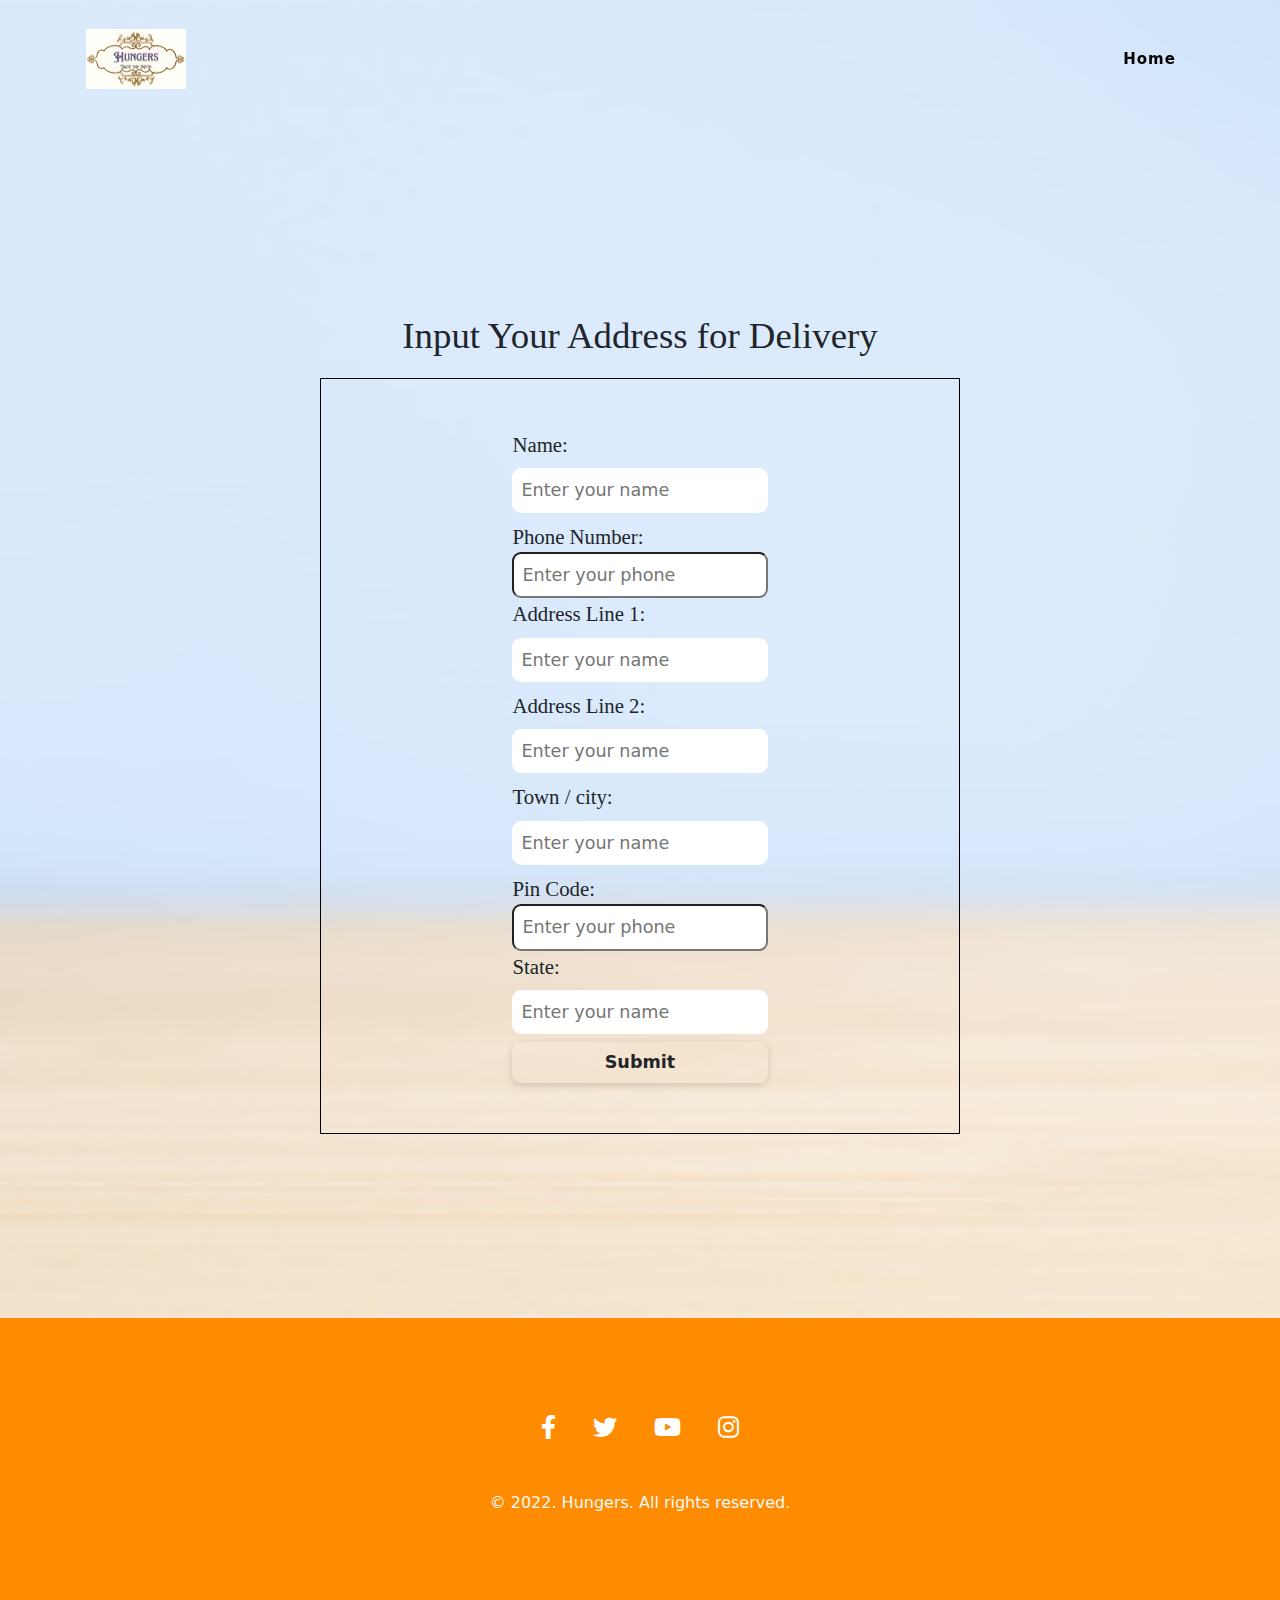
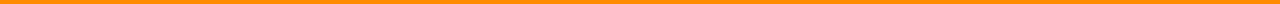
<file: Address.html>
<!DOCTYPE html>
<html lang="en">

    <head>
        <meta charset="UTF-8">
        <meta name="viewport" contents="width=device-width, initial-scale=1.0">
        <meta http-equiv="X-UA-Compatible" content="ie=edge">
        <meta name="Description" content="Enter your description here" />
        <title>Delivery | Hungers</title>
        <link href="https://cdn.jsdelivr.net/npm/bootstrap@5.1.3/dist/css/bootstrap.min.css" rel="stylesheet" >
        <link rel="stylesheet" href="https://cdnjs.cloudflare.com/ajax/libs/font-awesome/6.0.0/css/all.min.css">
        <link rel="stylesheet" href="css/project.css">
        <link rel="stylesheet" href="css/responsive-style.css">
    </head>
    <body>
        <header>
            <nav class="navbar navbar-expand-lg navigation-wrap" >
                <div class="container" >
                    <a class="navbar-brand" href="#"><img src="images/logo.jpg" width="100" height="60"></a>
                    <button class="navbar-toggler" type="button" data-bs-toggle="collapse" data-bs-target="#navbarText"
                    aria-controls="navbarText" aria-expanded="false" aria-label="Toggle navigation">
                    <i class="fas fa-stream navbar-toggler-icon"></i>
                </button>
                <div class="collapse navbar-collapse" id="navbarText">
                    <ul class="navbar-nav ms-auto mb-2 mb-lg-0">
                        <li class="nav-item">
                            <a class="nav-link active" aria-current="page" href="index.html">Home</a>
                        </li> 
                    </ul>
                </div>
                </div>
            </nav>
        </header>
    <section id="contact">
        <h1 class="h-primary center"></h1>
        <h3 class="h-secondary center">Input Your Address for Delivery</h3>
        <div id="contact-box">
            <div class="boxes">
            <form action="addres.php" method="post">
                <div class="form-group">
                    <label for="name">Name: </label>
                    <input type="text" name="name" id="name" placeholder="Enter your name">
                </div>
                <div class="form-group">
                    <label for="phone">Phone Number: </label>
                    <input type="phone" name="phone" id="phone" placeholder="Enter your phone">
                </div>
                <div class="form-group">
                    <label for="name">Address Line 1: </label>
                    <input type="text" name="address1" id="address1" placeholder="Enter your name">
                </div>
                <div class="form-group">
                    <label for="name">Address Line 2: </label>
                    <input type="text" name="address2" id="address2" placeholder="Enter your name">
                </div>
                <div class="form-group">
                    <label for="name">Town / city: </label>
                    <input type="text" name="town" id="town" placeholder="Enter your name">
                </div>
                <div class="form-group">
                    <label for="phone">Pin Code: </label>
                    <input type="phone" name="pin" id="pin" placeholder="Enter your phone">
                </div>
                <div class="form-group">
                    <label for="name">State: </label>
                    <input type="text" name="state" id="state" placeholder="Enter your name">
                </div>
            <input type="submit" value="Submit" name="save">
            </form>
            </div>
        </div>
       
    </section>

    <footer id="footer">
        <div class="footer py-5">
          <div class="container">
              <div class="row">
                  <div class="col-md-12 text-center">
              <div class="footer-social pt-4 text-center">
                <a href="https://www.facebook.com/"><i class="fab fa-facebook-f"></i></a>
                <a href="https://twitter.com/"><i class="fab fa-twitter"></i></a>
                <a href="https://www.youtube.com/"><i class="fab fa-youtube"></i></a>
                <a href="https://www.instagram.com/"><i class="fab fa-instagram"></i></a>
                  </div>
              </div>
              <div class="col-sm-12">
                  <div class="footer-copy">
                    <div class="copy-right text-center pt-5">
                      <p class="text-light">© 2022. Hungers. All rights reserved.</p>
                    </div>
                  </div>
          </div>
        </div>
    </footer>
    <script src="https://cdn.jsdelivr.net/npm/@popperjs/core@2.10.2/dist/umd/popper.min.js"></script>
        <script src="https://cdn.jsdelivr.net/npm/bootstrap@5.1.3/dist/js/bootstrap.min.js"></script>
        <script src="js/main.js"></script>
</body>

</html>
</file>
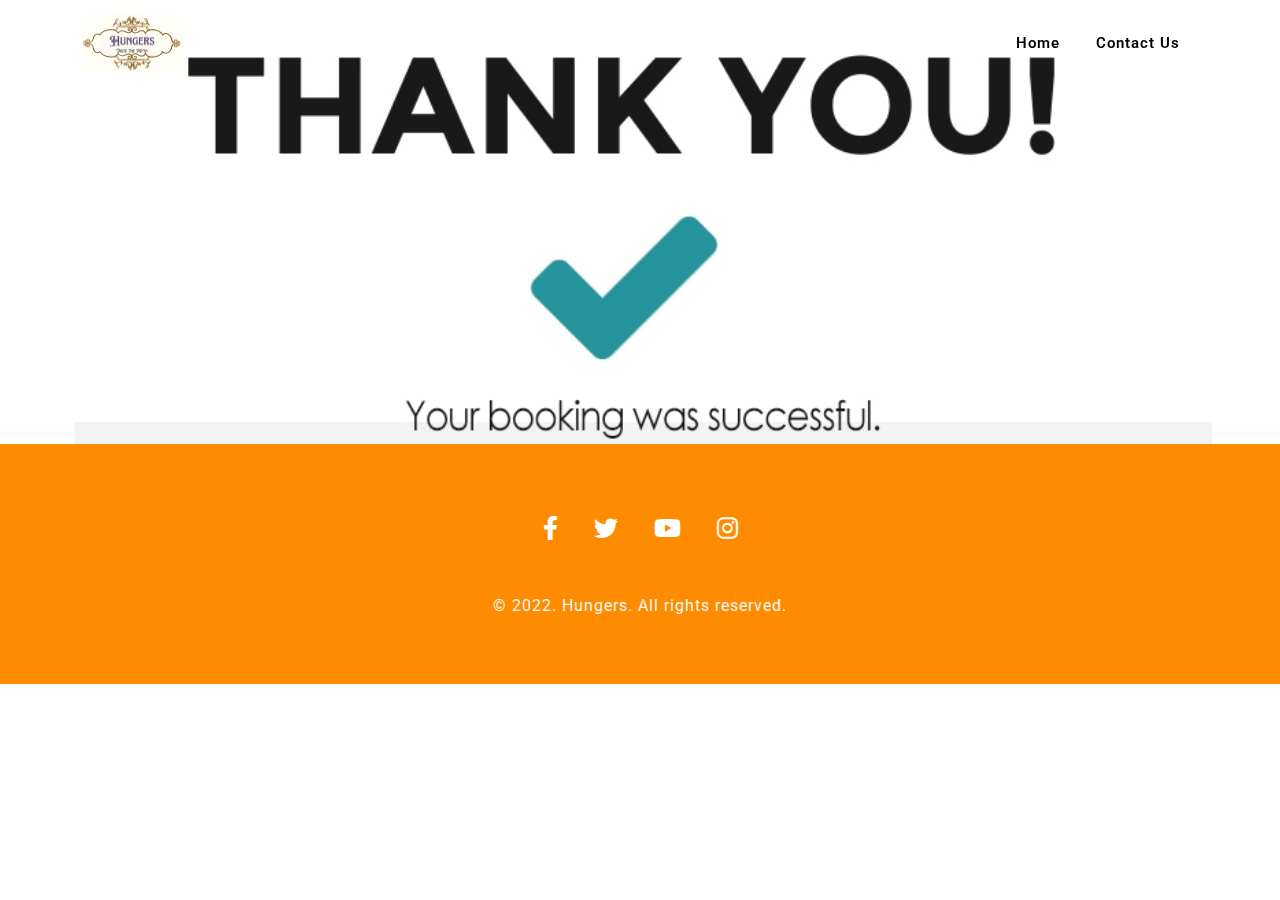
<file: booksucc.html>
<!DOCTYPE html>
<html lang="'en">
    <head>
        <meta charset="UTF-8">
        <meta name="viewport" contents="width=device-width, initial-scale=1.0">
        <meta http-equiv="X-UA-Compatible" content="ie=edge">
        <meta name="Description" content="Enter your description here" />
        <title>Thank You | Hungers</title>
        <link href="https://cdn.jsdelivr.net/npm/bootstrap@5.1.3/dist/css/bootstrap.min.css" rel="stylesheet" >
        <link rel="stylesheet" href="https://cdnjs.cloudflare.com/ajax/libs/font-awesome/6.0.0/css/all.min.css">
        <link rel="stylesheet" href="css/book.css">
        <link rel="stylesheet" href="css/responsive-style.css">
    </head>
    <body>
        <header>
            <nav class="navbar navbar-expand-lg navigation-wrap">
                <div class="container">
                    <a class="navbar-brand" href="#"><img src="images/logo.jpg" width="100" height="60"></a>
                    <button class="navbar-toggler" type="button" data-bs-toggle="collapse" data-bs-target="#navbarText"
                    aria-controls="navbarText" aria-expanded="false" aria-label="Toggle navigation">
                    <i class="fas fa-stream navbar-toggler-icon"></i>
                </button>
                <div class="collapse navbar-collapse" id="navbarText">
                    <ul class="navbar-nav ms-auto mb-2 mb-lg-0">
                        <li class="nav-item">
                            <a class="nav-link active" aria-current="page" href="index.html">Home</a>
                        </li>
                        
                        <li class="nav-item">
                            <a class="nav-link active" href="Contactus.html" target="_blank">Contact Us</a>
                        </li>
                        
                    </ul>
                </div>
                </div>
            </nav>
        </header>
        <section id="home">
            <div class="container-fluid px-0 top-banner">
                <div class="container">
                    <div class="row">
                        <div class="col-lg-5 col-md-6">
                            <div class="mt-4">

                        </div>
                    </div>
                </div>
            </div>
        </section>       
  <footer id="footer">
      <div class="footer py-5">
        <div class="container">
            <div class="row">
                <div class="col-md-12 text-center">
            <div class="footer-social pt-4 text-center">
                <a href="https://www.facebook.com/" target="_blank"><i class="fab fa-facebook-f" ></i></a>
                <a href="https://twitter.com/" target="_blank"><i class="fab fa-twitter" ></i></a>
                <a href="https://www.youtube.com/" target="_blank"><i class="fab fa-youtube" ></i></a>
                <a href="https://www.instagram.com/" target="_blank"><i class="fab fa-instagram" ></i></a>
                </div>
            </div>
            <div class="col-sm-12">
                <div class="footer-copy">
                  <div class="copy-right text-center pt-5">
                    <p class="text-light">© 2022. Hungers. All rights reserved.</p>
                  </div>
                </div>
        </div>
      </div>
  </footer>
  <script src="https://cdn.jsdelivr.net/npm/@popperjs/core@2.10.2/dist/umd/popper.min.js"></script>
  <script src="https://cdn.jsdelivr.net/npm/bootstrap@5.1.3/dist/js/bootstrap.min.js"></script>
  <script src="js/main.js"></script>
    </body>
    
</html>
</file>
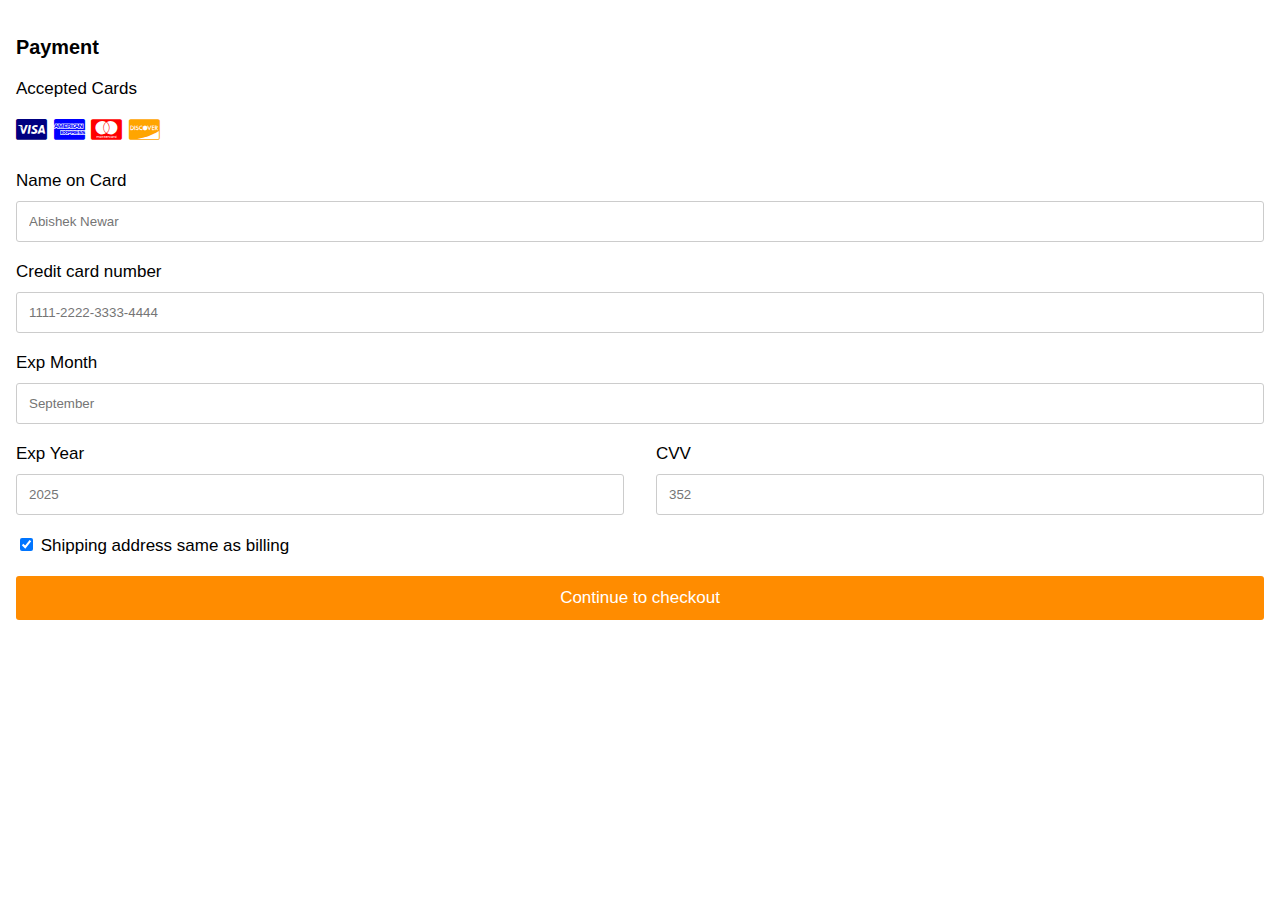
<file: checkout.html>
<!DOCTYPE html>
<html>
<head>
<meta name="viewport" content="width=device-width, initial-scale=1">
<link rel="stylesheet" href="https://cdnjs.cloudflare.com/ajax/libs/font-awesome/4.7.0/css/font-awesome.min.css">
<style>
body {
  font-family: Arial;
  font-size: 17px;
  padding: 8px;
}

* {
  box-sizing: border-box;
}

.row {
  display: -ms-flexbox; /* IE10 */
  display: flex;
  -ms-flex-wrap: wrap; /* IE10 */
  flex-wrap: wrap;
  margin: 0 -16px;
}

.col-25 {
  -ms-flex: 25%; /* IE10 */
  flex: 25%;
}

.col-50 {
  -ms-flex: 50%; /* IE10 */
  flex: 50%;
}

.col-75 {
  -ms-flex: 75%; /* IE10 */
  flex: 75%;
}

.col-25,
.col-50,
.col-75 {
  padding: 0 16px;
}

.container {
  background-color: #f2f2f2;
  padding: 5px 20px 15px 20px;
  border: 1px solid lightgrey;
  border-radius: 3px;
}

input[type=text] {
  width: 100%;
  margin-bottom: 20px;
  padding: 12px;
  border: 1px solid #ccc;
  border-radius: 3px;
}

label {
  margin-bottom: 10px;
  display: block;
}

.icon-container {
  margin-bottom: 20px;
  padding: 7px 0;
  font-size: 24px;
}

.btn {
  background-color: darkorange;
  color: white;
  padding: 12px;
  margin: 10px 0;
  border: none;
  width: 100%;
  border-radius: 3px;
  cursor: pointer;
  font-size: 17px;
}

.btn:hover {
  background-color: darkorange;
}

a {
  color: #2196F3;
}

hr {
  border: 1px solid lightgrey;
}

span.price {
  float: right;
  color: grey;
}

/* Responsive layout - when the screen is less than 800px wide, make the two columns stack on top of each other instead of next to each other (also change the direction - make the "cart" column go on top) */
@media (max-width: 800px) {
  .row {
    flex-direction: column-reverse;
  }
  .col-25 {
    margin-bottom: 20px;
  }
}
</style>
</head>
<body>


<div class="row">
  

          <div class="col-50">
            <form action="Finalpage.html">
            <h3>Payment</h3>
            <label for="fname">Accepted Cards</label>
            <div class="icon-container">
              <i class="fa fa-cc-visa" style="color:navy;"></i>
              <i class="fa fa-cc-amex" style="color:blue;"></i>
              <i class="fa fa-cc-mastercard" style="color:red;"></i>
              <i class="fa fa-cc-discover" style="color:orange;"></i>
            </div>
            <label for="cname">Name on Card</label>
            <input type="text" id="cname" name="cardname" placeholder="Abishek Newar">
            <label for="ccnum">Credit card number</label>
            <input type="text" id="ccnum" name="cardnumber" placeholder="1111-2222-3333-4444">
            <label for="expmonth">Exp Month</label>
            <input type="text" id="expmonth" name="expmonth" placeholder="September">
            <div class="row">
              <div class="col-50">
                <label for="expyear">Exp Year</label>
                <input type="text" id="expyear" name="expyear" placeholder="2025">
              </div>
              <div class="col-50">
                <label for="cvv">CVV</label>
                <input type="text" id="cvv" name="cvv" placeholder="352">
              </div>
            </div>
          </div>
          
        </div>
        <label>
          <input type="checkbox" checked="checked" name="sameadr"> Shipping address same as billing
        </label>
        <input type="submit" value="Continue to checkout" class="btn">
      </form>
    </div>
  </div>


</body>
</html>
</file>
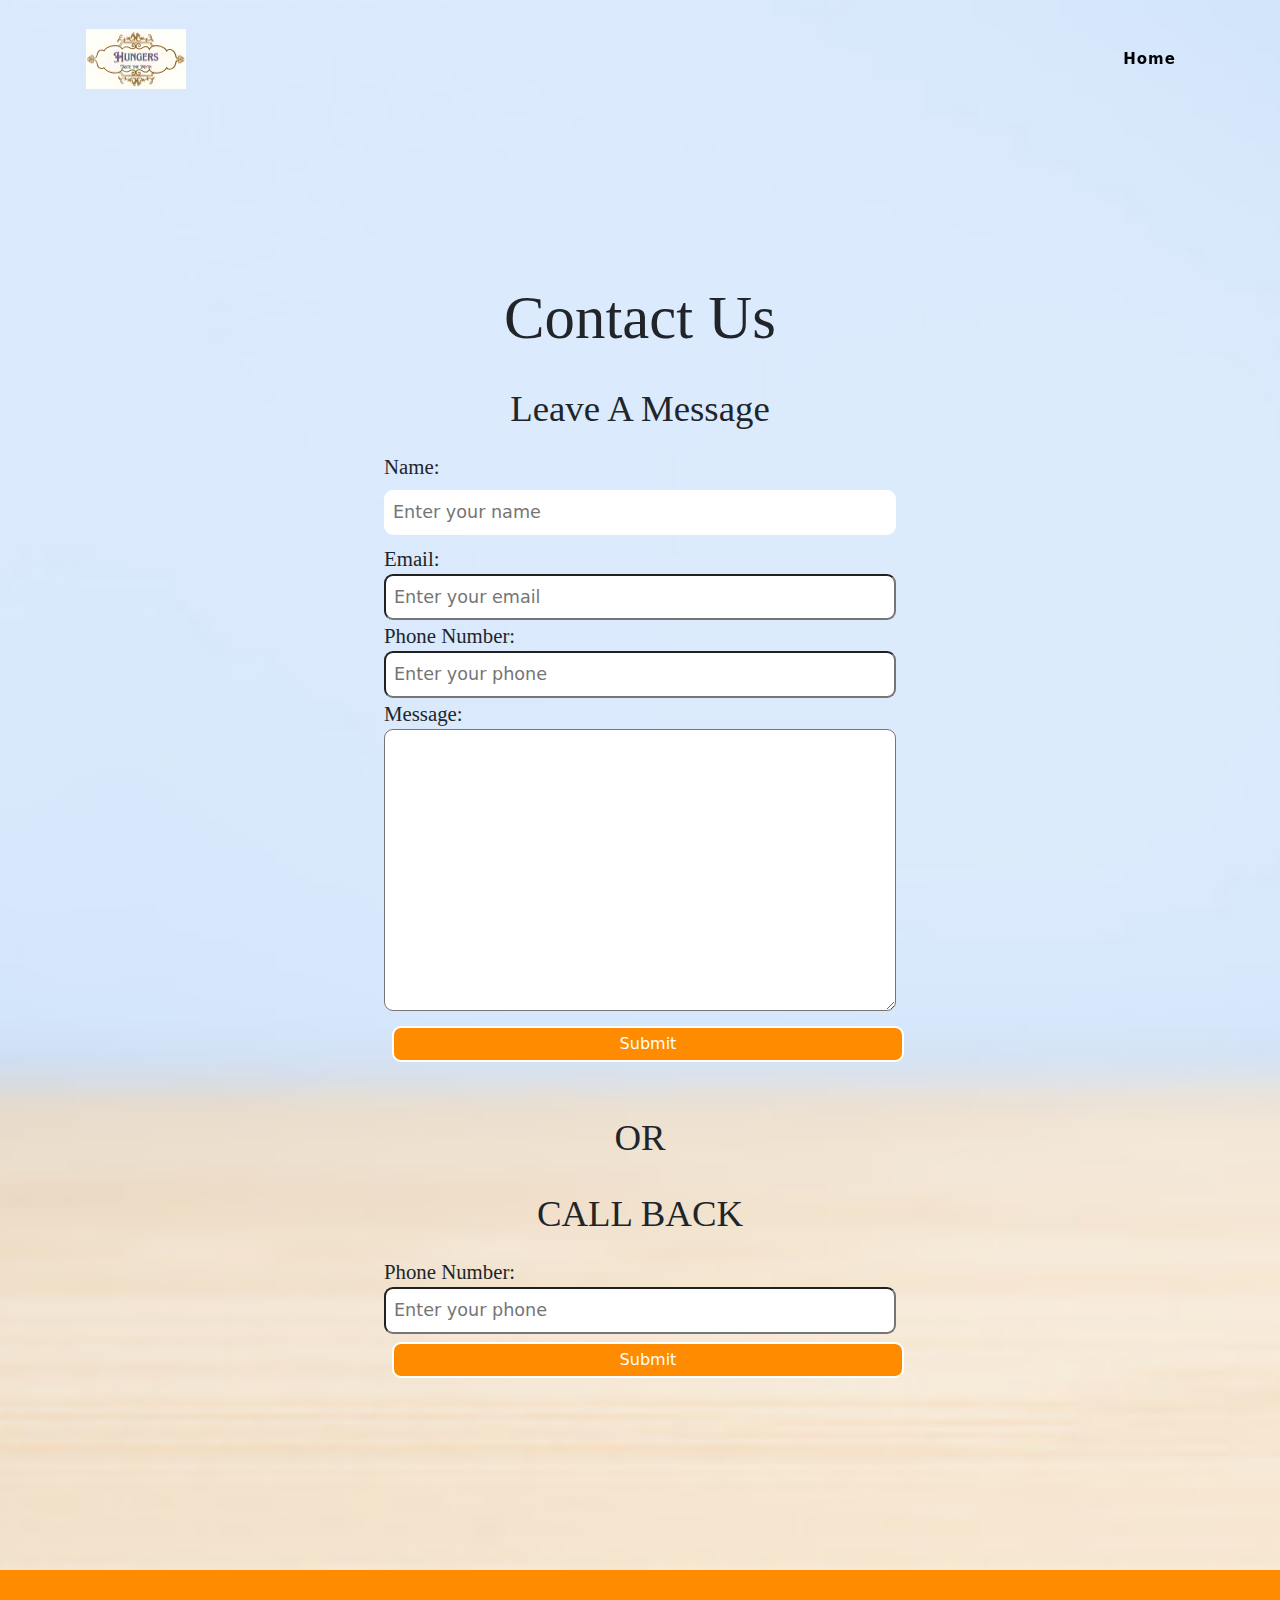
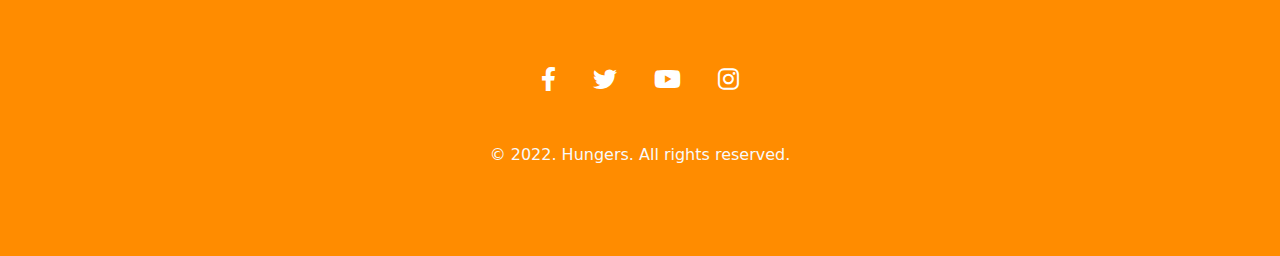
<file: Contactus.html>
<!DOCTYPE html>
<html lang="en">

    <head>
        <meta charset="UTF-8">
        <meta name="viewport" contents="width=device-width, initial-scale=1.0">
        <meta http-equiv="X-UA-Compatible" content="ie=edge">
        <meta name="Description" content="Enter your description here" />
        <title>Contact Us | Hungers</title>
        <link href="https://cdn.jsdelivr.net/npm/bootstrap@5.1.3/dist/css/bootstrap.min.css" rel="stylesheet" >
        <link rel="stylesheet" href="https://cdnjs.cloudflare.com/ajax/libs/font-awesome/6.0.0/css/all.min.css">
        <link rel="stylesheet" href="css/project.css">
        <link rel="stylesheet" href="css/responsive-style.css">
    </head>
    <body>
        <header>
            <nav class="navbar navbar-expand-lg navigation-wrap" >
                <div class="container" >
                    <a class="navbar-brand" href="#"><img src="images/logo.jpg" width="100" height="60"></a>
                    <button class="navbar-toggler" type="button" data-bs-toggle="collapse" data-bs-target="#navbarText"
                    aria-controls="navbarText" aria-expanded="false" aria-label="Toggle navigation">
                    <i class="fas fa-stream navbar-toggler-icon"></i>
                </button>
                <div class="collapse navbar-collapse" id="navbarText">
                    <ul class="navbar-nav ms-auto mb-2 mb-lg-0">
                        <li class="nav-item">
                            <a class="nav-link active" aria-current="page" href="index.html">Home</a>
                        </li> 
                    </ul>
                </div>
                </div>
            </nav>
        </header>
    <section id="contact">
        <h1 class="h-primary center">Contact Us</h1>
        <h3 class="h-secondary center">Leave A Message</h3>
        <div id="contact-box">
            <form action="Contact_us.php" method="post">
                <div class="form-group">
                    <label for="name">Name: </label>
                    <input type="text" name="name" id="name" placeholder="Enter your name">
                </div>
                <div class="form-group">
                    <label for="email">Email: </label>
                    <input type="email" name="email" id="email" placeholder="Enter your email">
                </div>
                <div class="form-group">
                    <label for="phone">Phone Number: </label>
                    <input type="phone" name="phone" id="phone" placeholder="Enter your phone">
                </div>
                <div class="form-group">
                    <label for="message">Message: </label>
                    <textarea name="message" id="message" cols="30" rows="10"></textarea>
                </div>
            <button class="bt" name="save">Submit</button>
            </form>
        </div>
        <h3 class="h-secondary  center">OR</h3>
        <h3 class="h-secondary  center">CALL BACK</h3>
        <div id="contact-box">
            <form action="callback.php" method="post">
                
                <div class="form-group">
                    <label for="phone">Phone Number: </label>
                    <input type="phone" name="phone" id="phone" placeholder="Enter your phone">
                </div>
                
            <button class="bt" name="saved">Submit</button>
            </form>
        </div>
    </section>

    <footer id="footer">
        <div class="footer py-5">
          <div class="container">
              <div class="row">
                  <div class="col-md-12 text-center">
              <div class="footer-social pt-4 text-center">
                <a href="https://www.facebook.com/"><i class="fab fa-facebook-f"></i></a>
                <a href="https://twitter.com/"><i class="fab fa-twitter"></i></a>
                <a href="https://www.youtube.com/"><i class="fab fa-youtube"></i></a>
                <a href="https://www.instagram.com/"><i class="fab fa-instagram"></i></a>
                  </div>
              </div>
              <div class="col-sm-12">
                  <div class="footer-copy">
                    <div class="copy-right text-center pt-5">
                      <p class="text-light">© 2022. Hungers. All rights reserved.</p>
                    </div>
                  </div>
          </div>
        </div>
    </footer>
    <script src="https://cdn.jsdelivr.net/npm/@popperjs/core@2.10.2/dist/umd/popper.min.js"></script>
        <script src="https://cdn.jsdelivr.net/npm/bootstrap@5.1.3/dist/js/bootstrap.min.js"></script>
        <script src="js/main.js"></script>
</body>

</html>
</file>
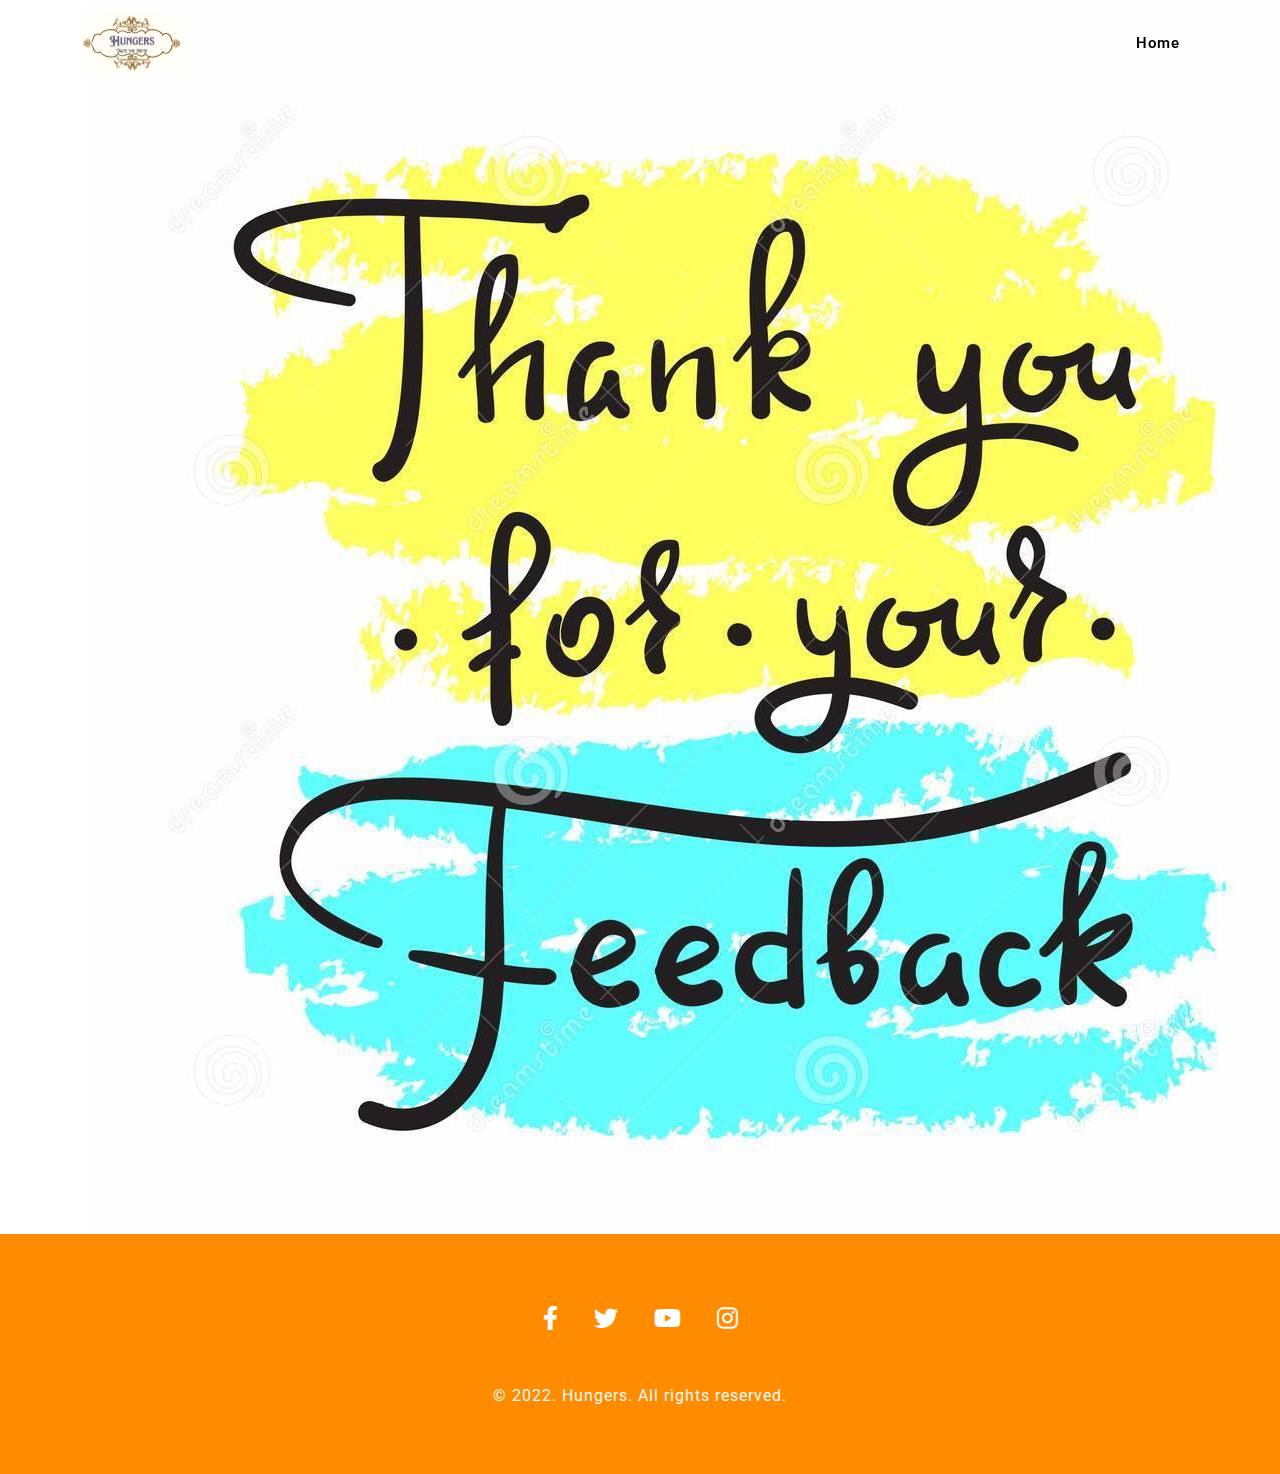
<file: contactus2.html>
<!DOCTYPE html>
<html lang="'en">
    <head>
        <meta charset="UTF-8">
        <meta name="viewport" contents="width=device-width, initial-scale=1.0">
        <meta http-equiv="X-UA-Compatible" content="ie=edge">
        <meta name="Description" content="Enter your description here" />
        <title>Contact Us | Hungers</title>
        <link href="https://cdn.jsdelivr.net/npm/bootstrap@5.1.3/dist/css/bootstrap.min.css" rel="stylesheet" >
        <link rel="stylesheet" href="https://cdnjs.cloudflare.com/ajax/libs/font-awesome/6.0.0/css/all.min.css">
        <link rel="stylesheet" href="css/style.css">
        <link rel="stylesheet" href="css/responsive-style.css">
    </head>
    <body>
        <header>
            <nav class="navbar navbar-expand-lg navigation-wrap">
                <div class="container">
                    <a class="navbar-brand" href="#"><img src="images/logo.jpg" width="100" height="60"></a>
                    <button class="navbar-toggler" type="button" data-bs-toggle="collapse" data-bs-target="#navbarText"
                    aria-controls="navbarText" aria-expanded="false" aria-label="Toggle navigation">
                    <i class="fas fa-stream navbar-toggler-icon"></i>
                </button>
                <div class="collapse navbar-collapse" id="navbarText">
                    <ul class="navbar-nav ms-auto mb-2 mb-lg-0">
                        <li class="nav-item">
                            <a class="nav-link active" aria-current="page" href="index.html">Home</a>
                        </li>
                        
                    </ul>
                </div>
                </div>
            </nav>
        </header>

<body>
    <section id="menu">
        <div class="container-fluid px-0 top">
            <div class="container">
                <div class="row">
                    <div class="col-lg-12 col-md-6">
                        <img src="images/bg/feedback.jpg">
                    </div>
                </div>
            </div>
        </div>
    </section>
   

    

    <footer id="footer">
        <div class="footer py-5">
          <div class="container">
              <div class="row">
                  <div class="col-md-12 text-center">
              <div class="footer-social pt-4 text-center">
                <a href="https://www.facebook.com/"><i class="fab fa-facebook-f"></i></a>
                <a href="https://twitter.com/"><i class="fab fa-twitter"></i></a>
                <a href="https://www.youtube.com/"><i class="fab fa-youtube"></i></a>
                <a href="https://www.instagram.com/"><i class="fab fa-instagram"></i></a>
                  </div>
              </div>
              <div class="col-sm-12">
                  <div class="footer-copy">
                    <div class="copy-right text-center pt-5">
                      <p class="text-light">© 2022. Hungers. All rights reserved.</p>
                    </div>
                  </div>
          </div>
        </div>
    </footer>
    <script src="https://cdn.jsdelivr.net/npm/@popperjs/core@2.10.2/dist/umd/popper.min.js"></script>
        <script src="https://cdn.jsdelivr.net/npm/bootstrap@5.1.3/dist/js/bootstrap.min.js"></script>
        <script src="js/main.js"></script>
</body>

</html>
</file>
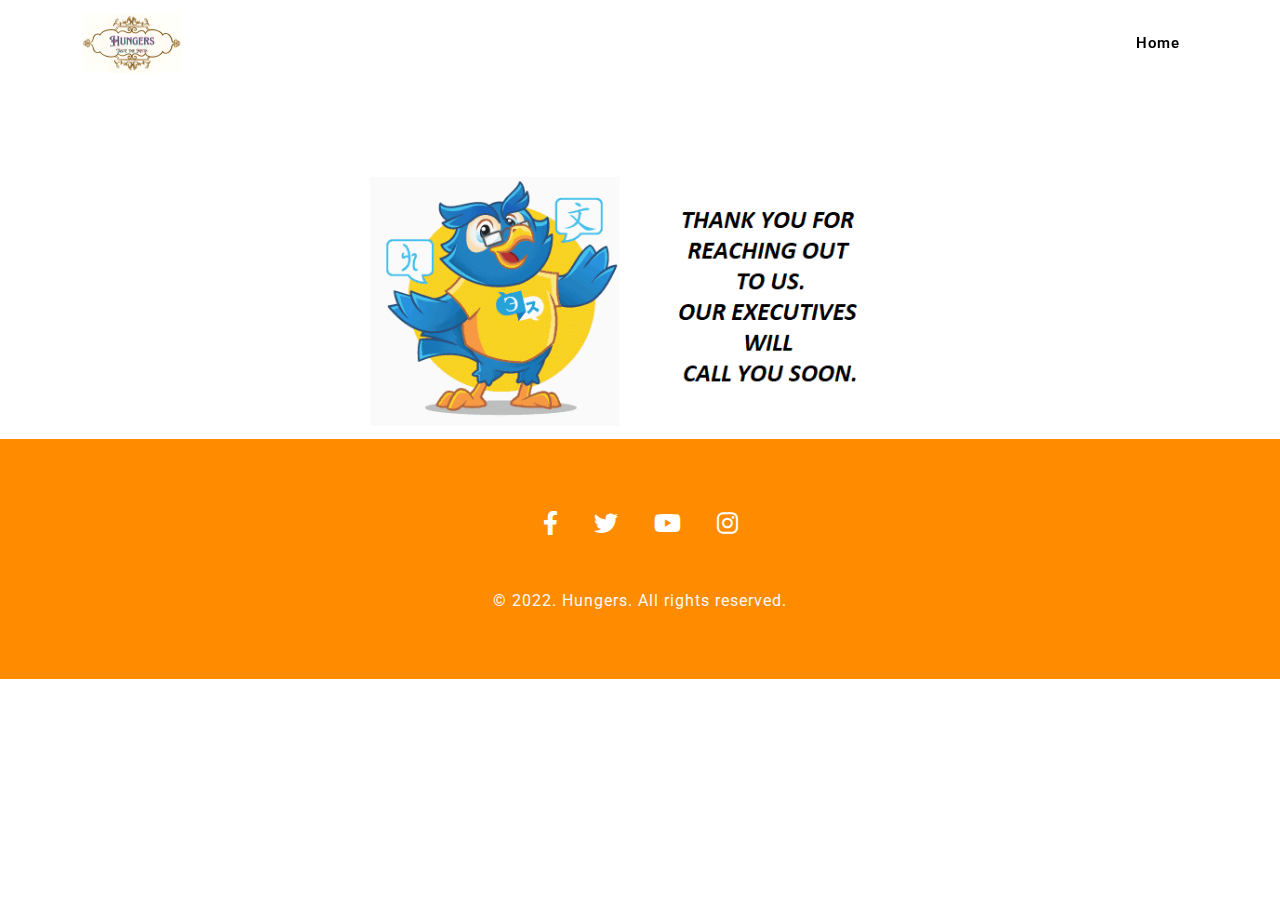
<file: CONTACTUS3.html>
<!DOCTYPE html>
<html lang="'en">
    <head>
        <meta charset="UTF-8">
        <meta name="viewport" contents="width=device-width, initial-scale=1.0">
        <meta http-equiv="X-UA-Compatible" content="ie=edge">
        <meta name="Description" content="Enter your description here" />
        <title>Contact Us | Hungers</title>
        <link href="https://cdn.jsdelivr.net/npm/bootstrap@5.1.3/dist/css/bootstrap.min.css" rel="stylesheet" >
        <link rel="stylesheet" href="https://cdnjs.cloudflare.com/ajax/libs/font-awesome/6.0.0/css/all.min.css">
        <link rel="stylesheet" href="css/style.css">
        <link rel="stylesheet" href="css/responsive-style.css">
    </head>
    <body>
        <header>
            <nav class="navbar navbar-expand-lg navigation-wrap">
                <div class="container">
                    <a class="navbar-brand" href="#"><img src="images/logo.jpg" width="100" height="60"></a>
                    <button class="navbar-toggler" type="button" data-bs-toggle="collapse" data-bs-target="#navbarText"
                    aria-controls="navbarText" aria-expanded="false" aria-label="Toggle navigation">
                    <i class="fas fa-stream navbar-toggler-icon"></i>
                </button>
                <div class="collapse navbar-collapse" id="navbarText">
                    <ul class="navbar-nav ms-auto mb-2 mb-lg-0">
                        <li class="nav-item">
                            <a class="nav-link active" aria-current="page" href="index.html">Home</a>
                        </li>
                        
                    </ul>
                </div>
                </div>
            </nav>
        </header>

<body>
    <section id="menu">
        <div class="container-fluid px-0 top">
            <div class="container">
                <div class="row">
                    <div class="col-lg-12 col-md-6">
                        <img src="images/bg/reach.png" class="center">
                    </div>
                </div>
            </div>
        </div>
    </section>
   

    

    <footer id="footer">
        <div class="footer py-5">
          <div class="container">
              <div class="row">
                  <div class="col-md-12 text-center">
              <div class="footer-social pt-4 text-center">
                <a href="https://www.facebook.com/"><i class="fab fa-facebook-f"></i></a>
                <a href="https://twitter.com/"><i class="fab fa-twitter"></i></a>
                <a href="https://www.youtube.com/"><i class="fab fa-youtube"></i></a>
                <a href="https://www.instagram.com/"><i class="fab fa-instagram"></i></a>
                  </div>
              </div>
              <div class="col-sm-12">
                  <div class="footer-copy">
                    <div class="copy-right text-center pt-5">
                      <p class="text-light">© 2022. Hungers. All rights reserved.</p>
                    </div>
                  </div>
          </div>
        </div>
    </footer>
    <script src="https://cdn.jsdelivr.net/npm/@popperjs/core@2.10.2/dist/umd/popper.min.js"></script>
        <script src="https://cdn.jsdelivr.net/npm/bootstrap@5.1.3/dist/js/bootstrap.min.js"></script>
        <script src="js/main.js"></script>
</body>

</html>
</file>
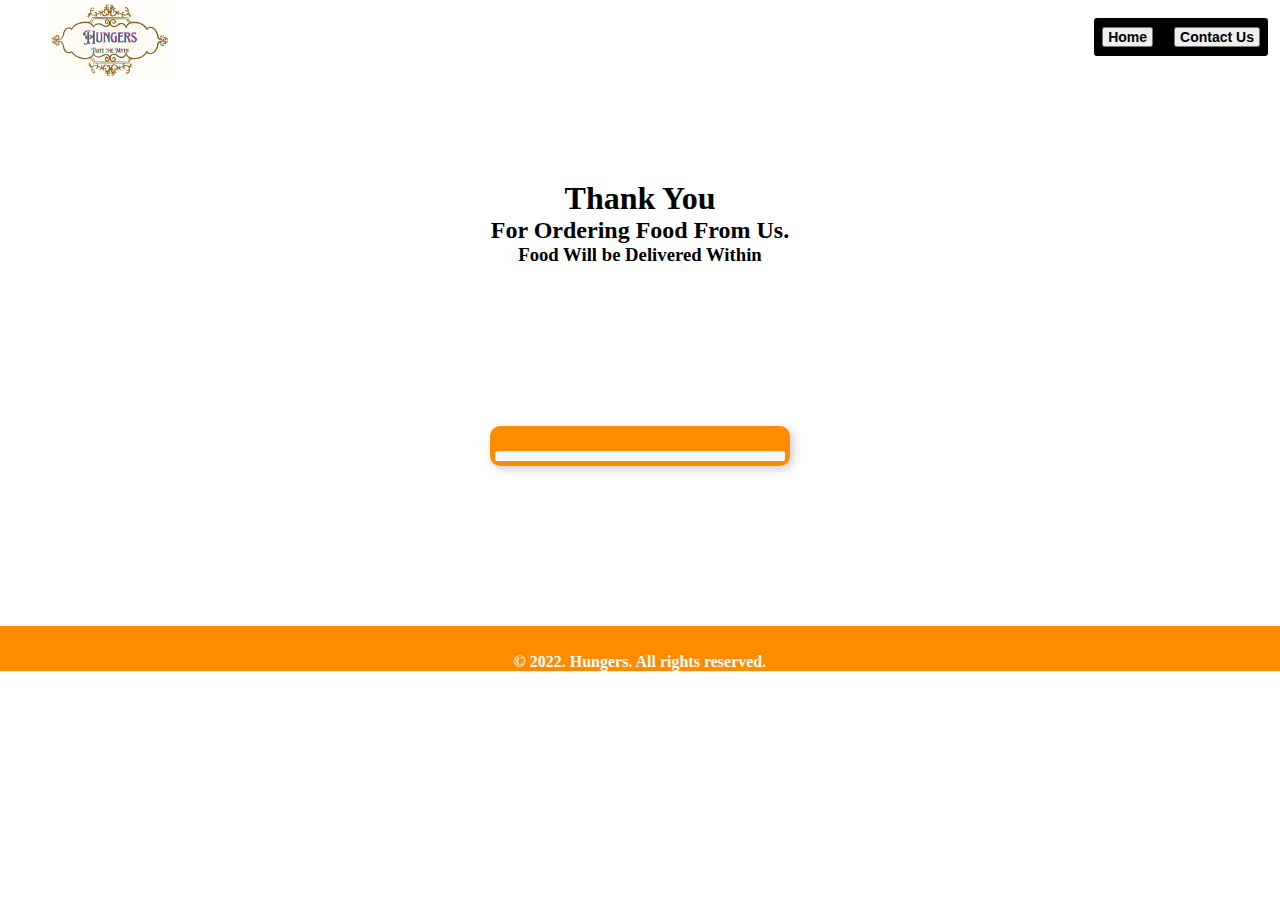
<file: Finalpage.html>
<!DOCTYPE html>
<html>
    <head>
        <meta charset="UTF-8">
        <meta http-equiv="X-UA-Compatible" content="IE=edge">
        <meta name="viewport" content="width=device-width, initial-scale=1.0">
        <title>Aniket's Fitness</title>
    
        <style>
            body{
                background-size: cover;
                color: white;
                
            }
            .logo{
                /* border: 2px solid white; */
                display: inline-block;
                position: absolute;
                top: 0px;
                left: 10px;
                text-align: center;
                width: 200px;
                height: 200px;
            }
            img{
                width: 120px;
                height: 80px;
                border-radius: 4px;
            }
            .logo a{
                text-decoration: none;
                color: white;
            }
            .navigation{
                background-color: black;
                border: 2px solid white;
                border-radius: 5px;
                width: 543px;
                margin: 16px auto 0px auto;
                padding: 0px;
                overflow: auto;
                font-size: 20px;
            }
            .navigation ul{
                margin: 0px;
            }
            .navigation ul li{
                list-style: none;
                float: left;
                margin: 3px 3px;
                padding: 5px 11px;
            }
            .navigation ul li a{
                text-decoration: none;
                color: white;
            }
            .navigation ul li a:hover{
                text-decoration: underline;
            }
            .navigation ul li a:active{
                text-decoration: underline;
                color: grey;
            }
            .bttn{
                background-color: black;
                border: 2px solid white;
                border-radius: 5px;
                display: inline-block;
                position: absolute;
                top: 16px;
                right: 10px;
                padding: 0px;
            }
            .bttn .btn{
                margin: 9px 8px;
                padding: 0px 4px;  
                font-size: 14px;
                cursor: pointer;
                font-weight: bold;
            }
            .bttn .btn:hover{
                text-decoration: underline;
            }
            * {
    margin: 0;
    padding: 0;
    box-sizing: border-box;
}

body {
    width: 100%;
    font: normal bold 16px/normal tahoma;
}

article {
    width: 300px;
    text-align: center;
    background-color: darkorange;
    border-radius: 10px;
    margin: 10rem auto 20px;
    padding: 30re;
    overflow: hidden;
    box-shadow: 3px 3px 10px #ccc;
}

article h3 {
    padding: 10px;
    color: #fff;
}
article .count {
    padding: 5px;
}
article #timer{
    padding: 5px;
    color: crimson;
    background-color: aliceblue;
    border-radius: 2px;
}
.footer{
    background: darkorange;
}
.footer .footer-link{
    font-size:1rem;
    color:white;
    padding:0 1.875rem;
  }
  .footer .footer-link:hover{
    color:white;
  }
  .footer a i{
    font-size: 1.5rem;
    color: white;
    padding:0 1rem;
  }
  .container{
      text-align: center;
      background-size: cover;
      margin: 10rem auto 20px;
      
  }
  .writx h1,h2,h3{
      color: black;
  }

            </style>
    </head>
    <body>
        <header>
            <!-- for logo  -->
            <div class="navigation">
            <div class="logo">
                <a href="#"><img src="images/logo.jpg" alt="logo not found"></a>
                </div>
            <div class="bttn">
                <a href="index.html"><button class="btn">Home</button></a>
                <a href="Contactus.html"><button class="btn">Contact Us</button></a>
            </div>
            </div>
        </header>
        <section id="content">
        <div class="writx">
            <div class="container">
        <h1>Thank You</h1>
        <h2>For Ordering Food From Us.</h2>
        <h3>Your Food Will be Delivered Soon.</h3>
        </div>
        </div>
        </section>
        <article class="clock" id="model3">
            <h3></h3>
          
            <div class="count">
              <div id="timer"></div>
            </div>
          </article>
          <footer id="footer">
            <div class="footer py-5">
              <div class="container">
                  <div class="row">
                      <div class="col-md-12 text-center">
                  <div class="footer-social pt-4 text-center">
                    <a href="https://www.facebook.com/"><i class="fab fa-facebook-f"></i></a>
                    <a href="https://twitter.com/"><i class="fab fa-twitter"></i></a>
                    <a href="https://www.youtube.com/"><i class="fab fa-youtube"></i></a>
                    <a href="https://www.instagram.com/"><i class="fab fa-instagram"></i></a>
                      </div>
                  </div>
                  <div class="col-sm-12">
                      <div class="footer-copy">
                        <div class="copy-right text-center pt-5">
                          <p class="text-light">© 2022. Hungers. All rights reserved.</p>
                        </div>
                      </div>
              </div>
            </div>
        </footer>
          <script>
              var h3 = document.getElementsByTagName("h3");
h3[0].innerHTML = "Food Will be Delivered Within";

var sec         = 1800,
    countDiv    = document.getElementById("timer"),
    secpass,
    countDown   = setInterval(function () {
        'use strict';
        
        secpass();
    }, 1000);

function secpass() {
    'use strict';
    
    var min     = Math.floor(sec / 60),
        remSec  = sec % 60;
    
    if (remSec < 10) {
        
        remSec = '0' + remSec;
    
    }
    if (min < 10) {
        
        min = '0' + min;
    
    }
    countDiv.innerHTML = min + ":" + remSec;
    
    if (sec > 0) {
        
        sec = sec - 1;
        
    } else {
        
        clearInterval(countDown);
        
        countDiv.innerHTML = 'countdown done';
        
    }
}
          </script>
</body>
</html>
</file>
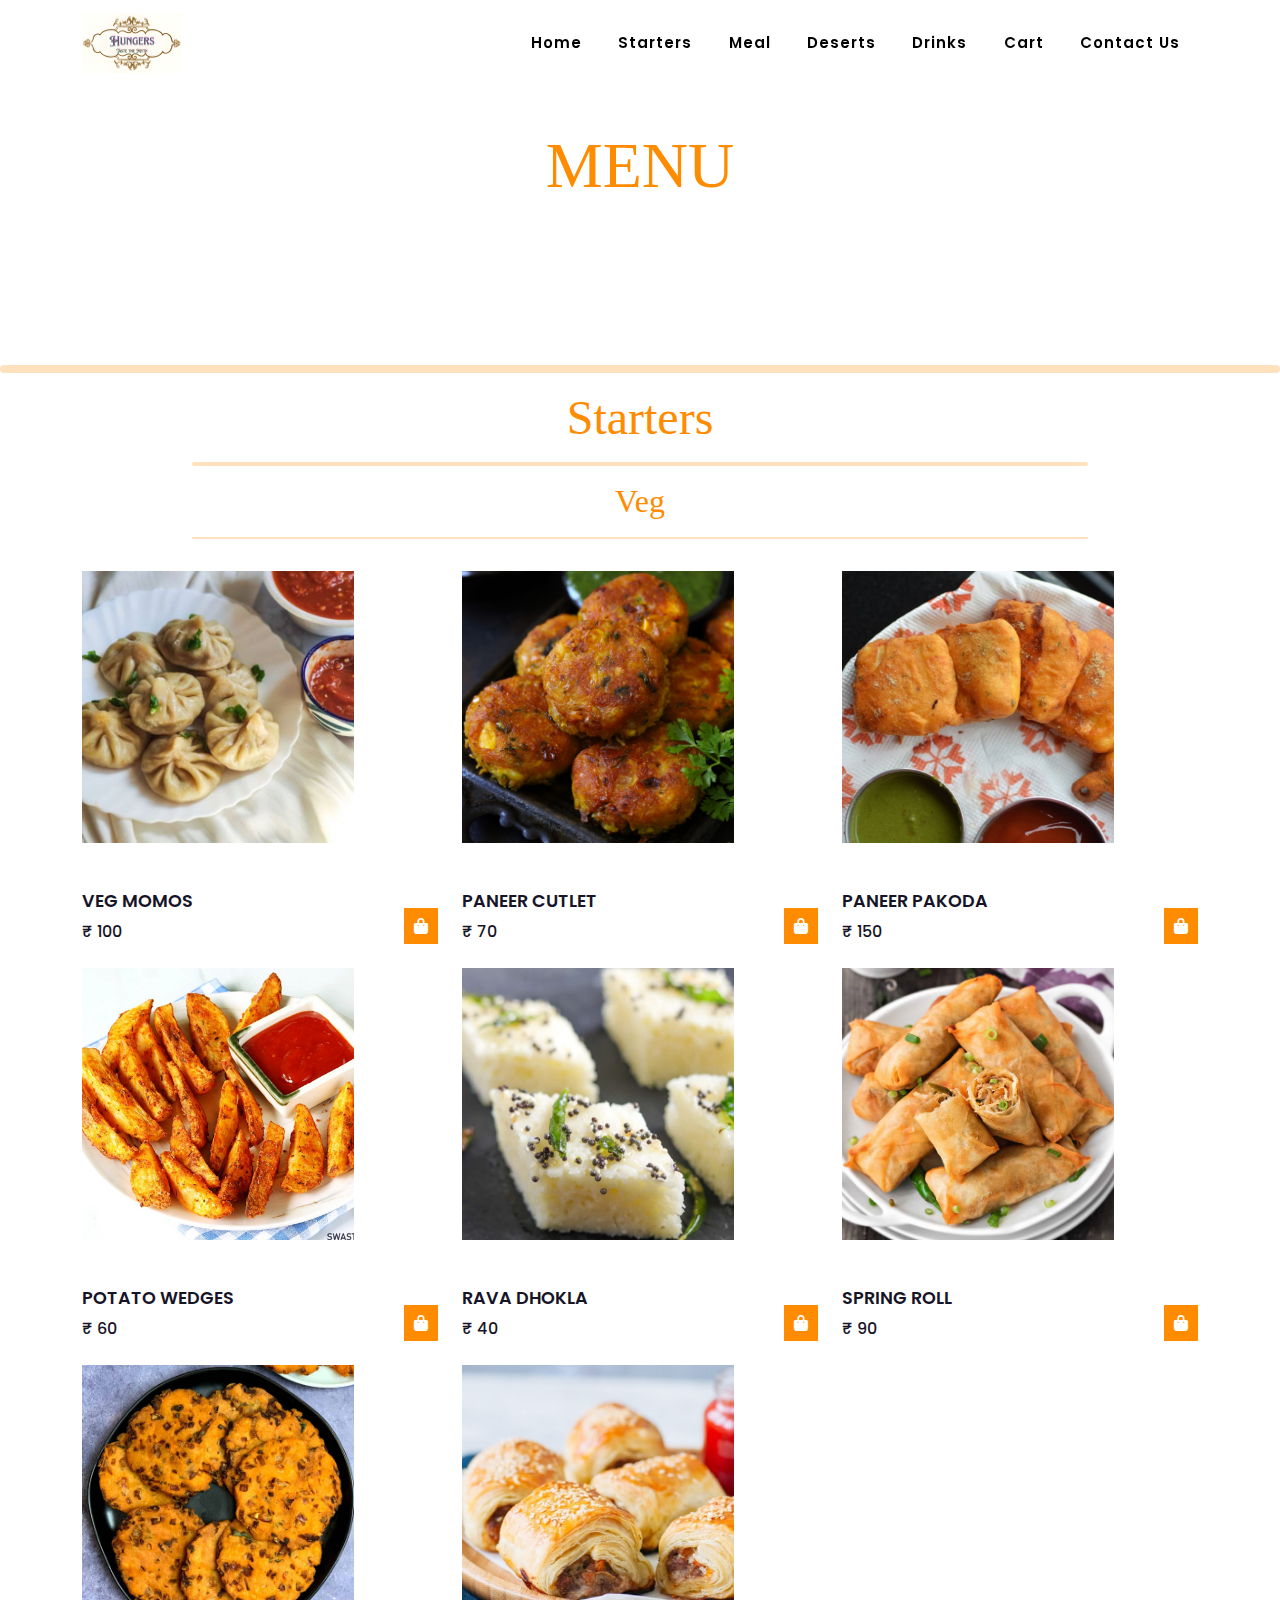
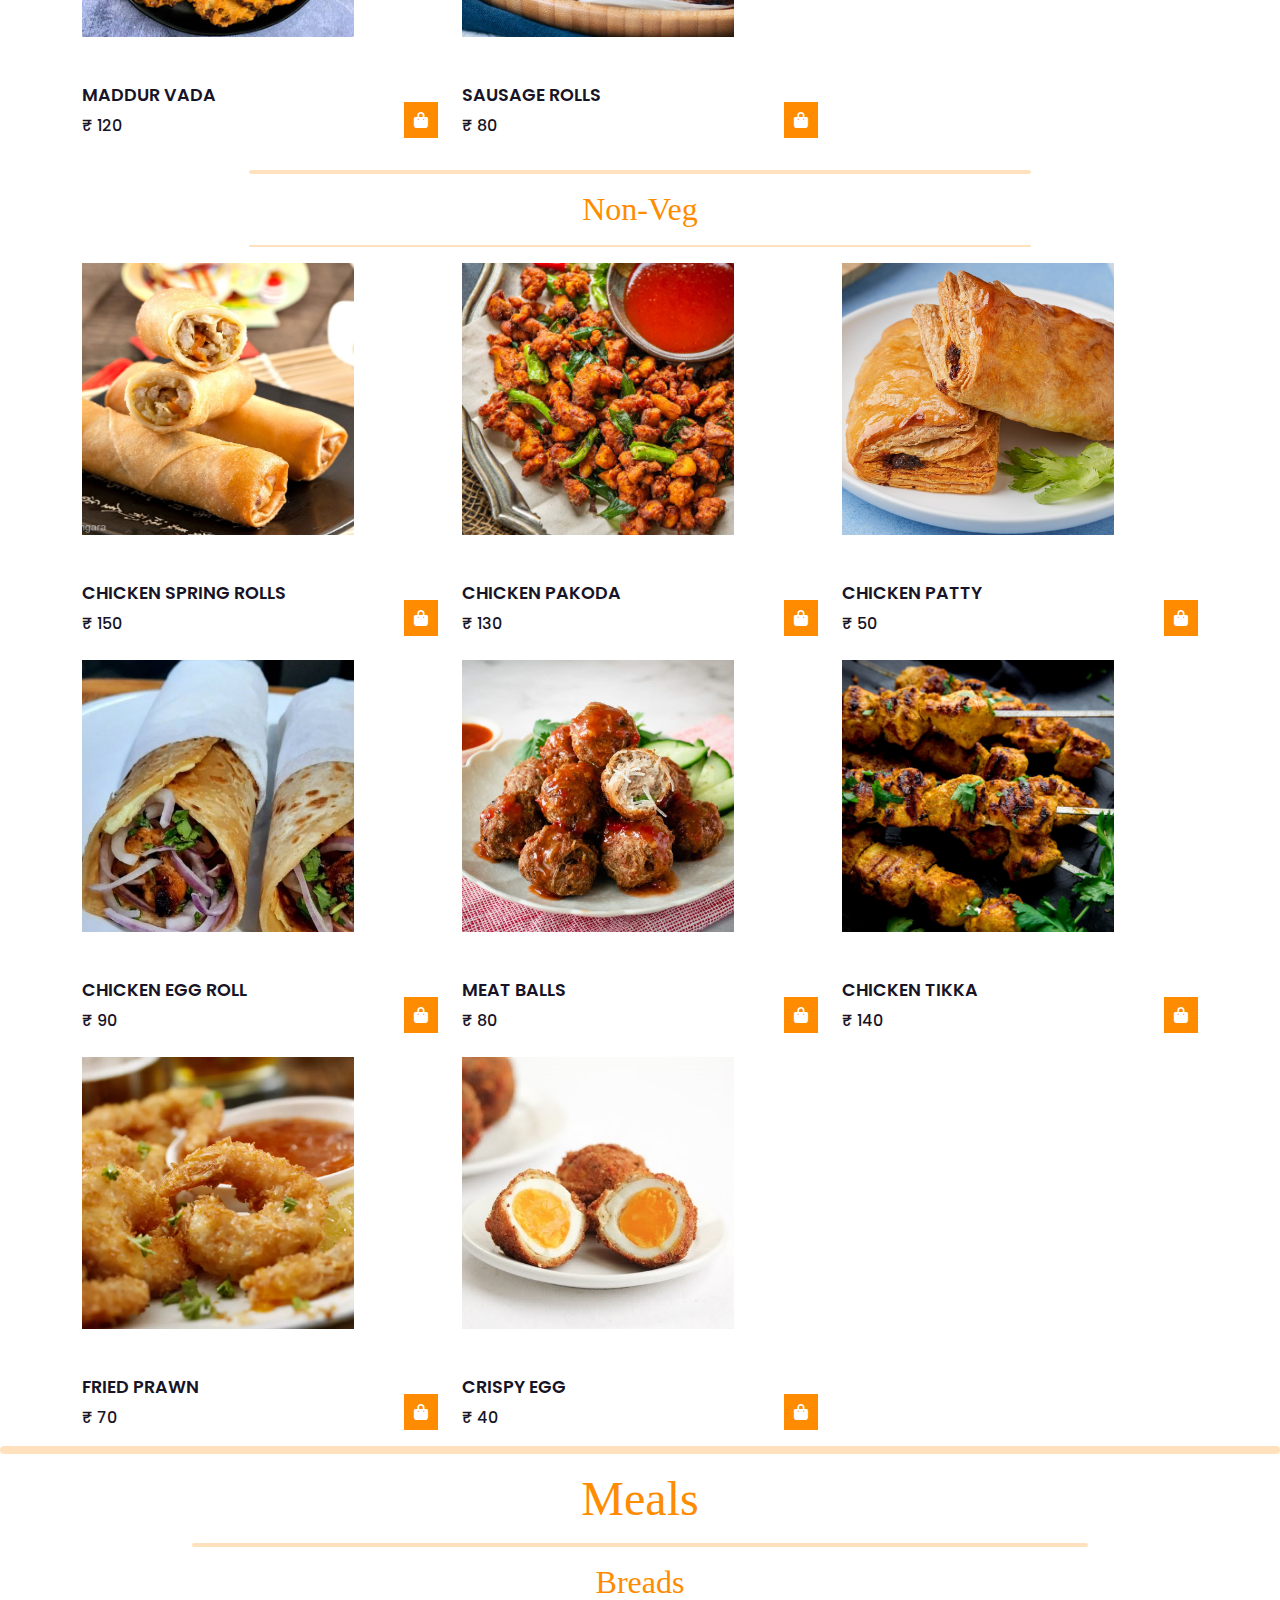
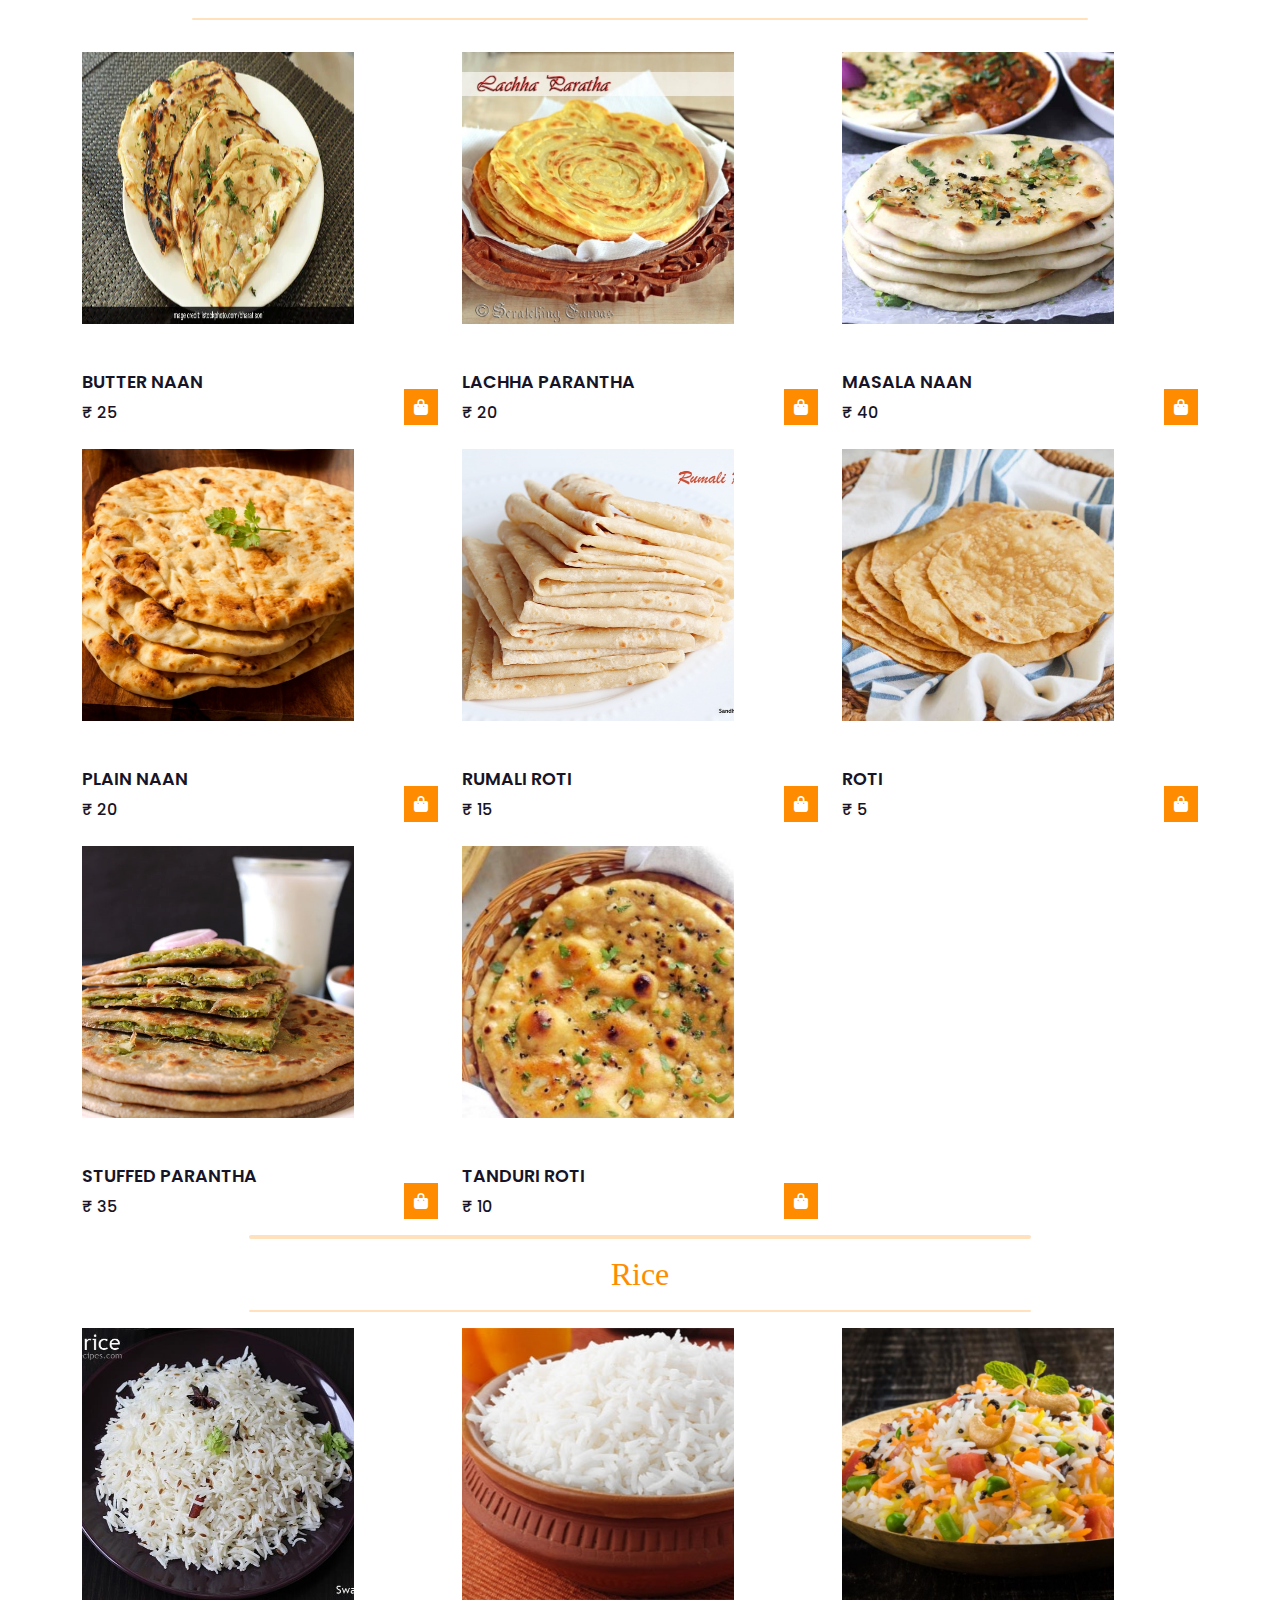
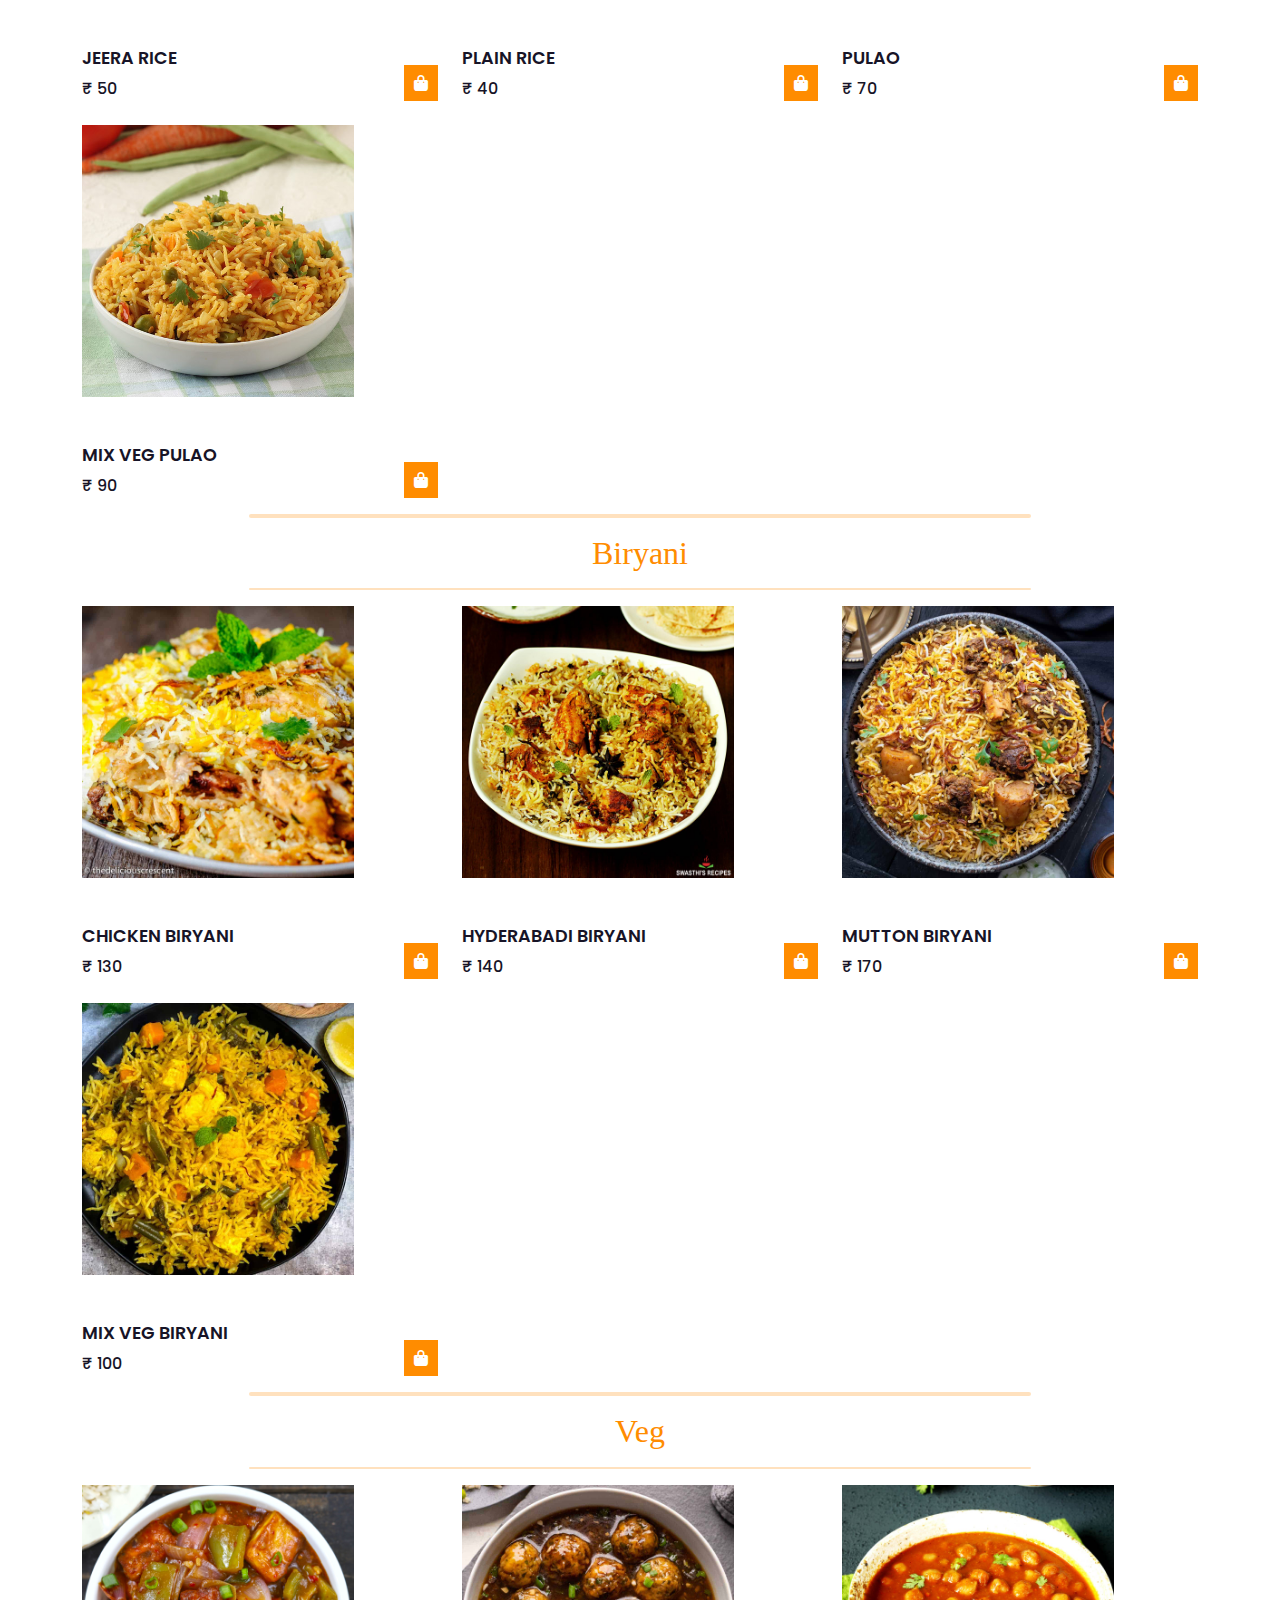
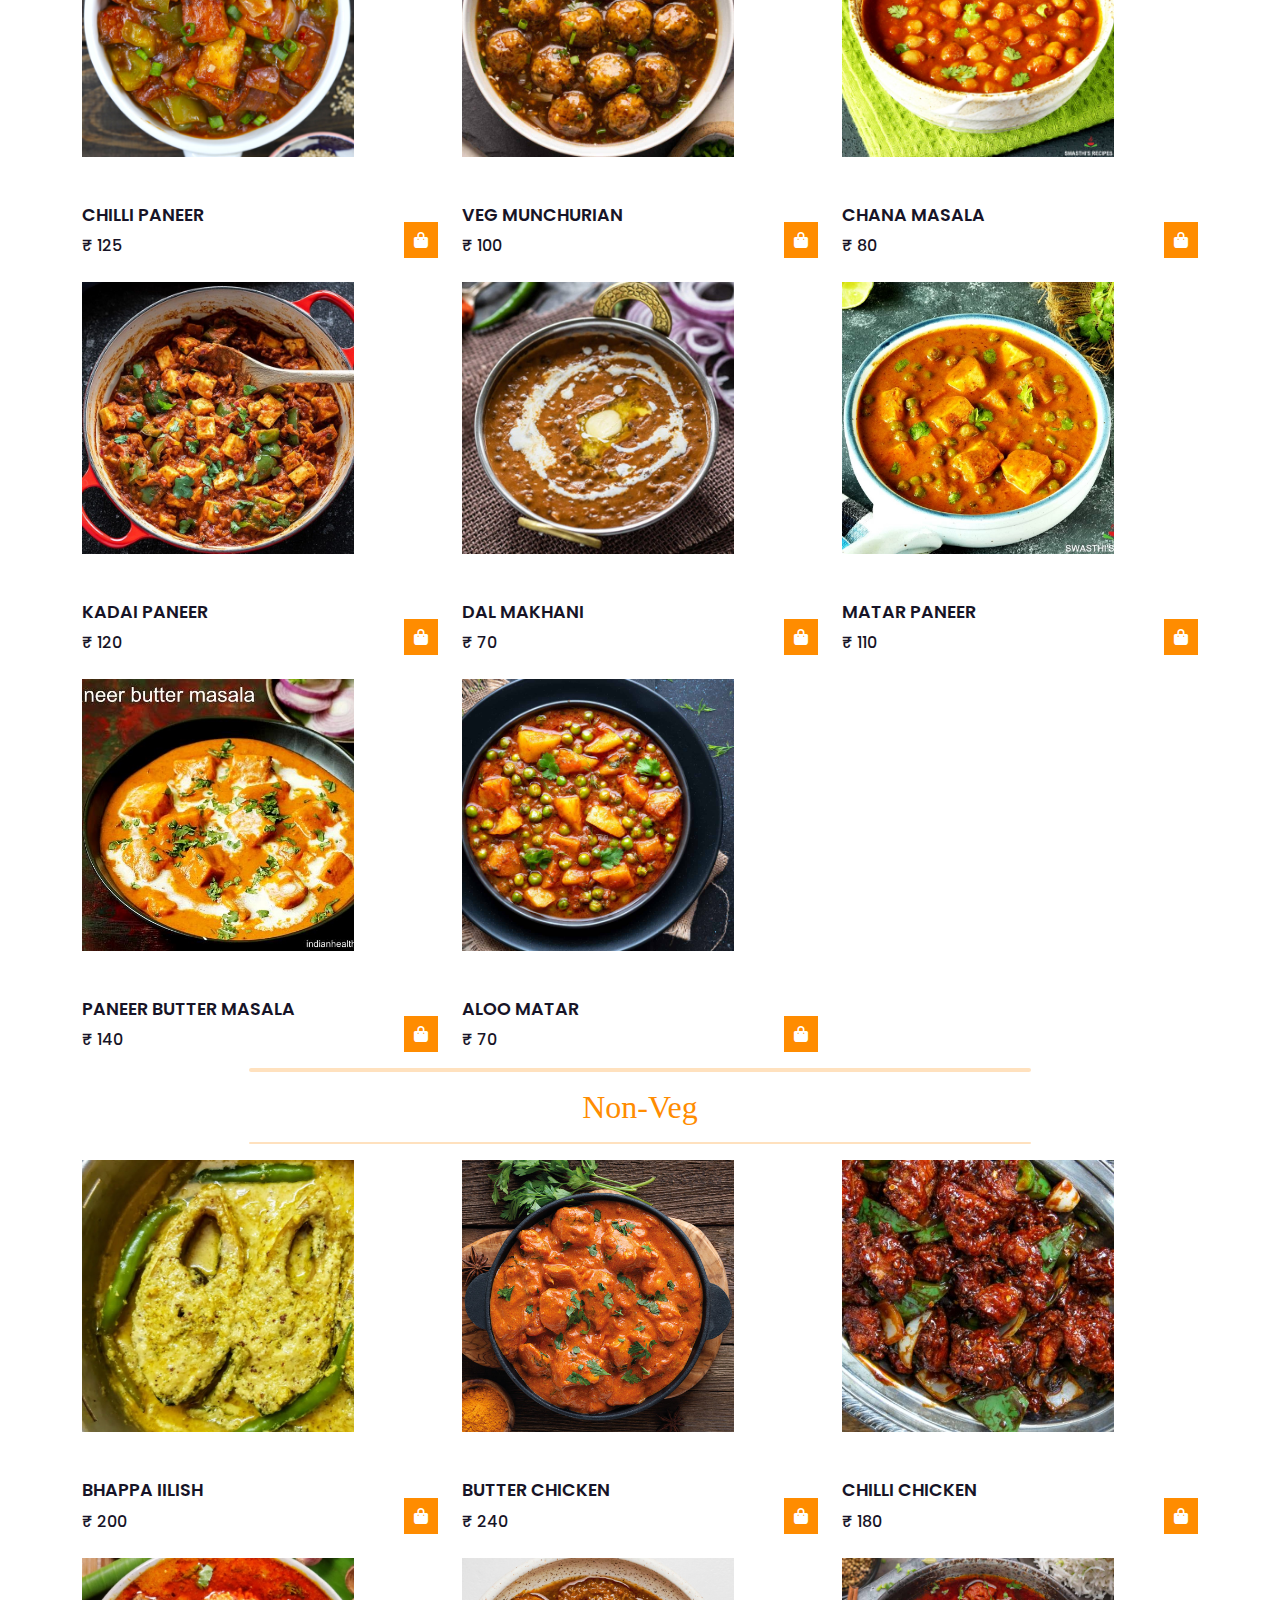
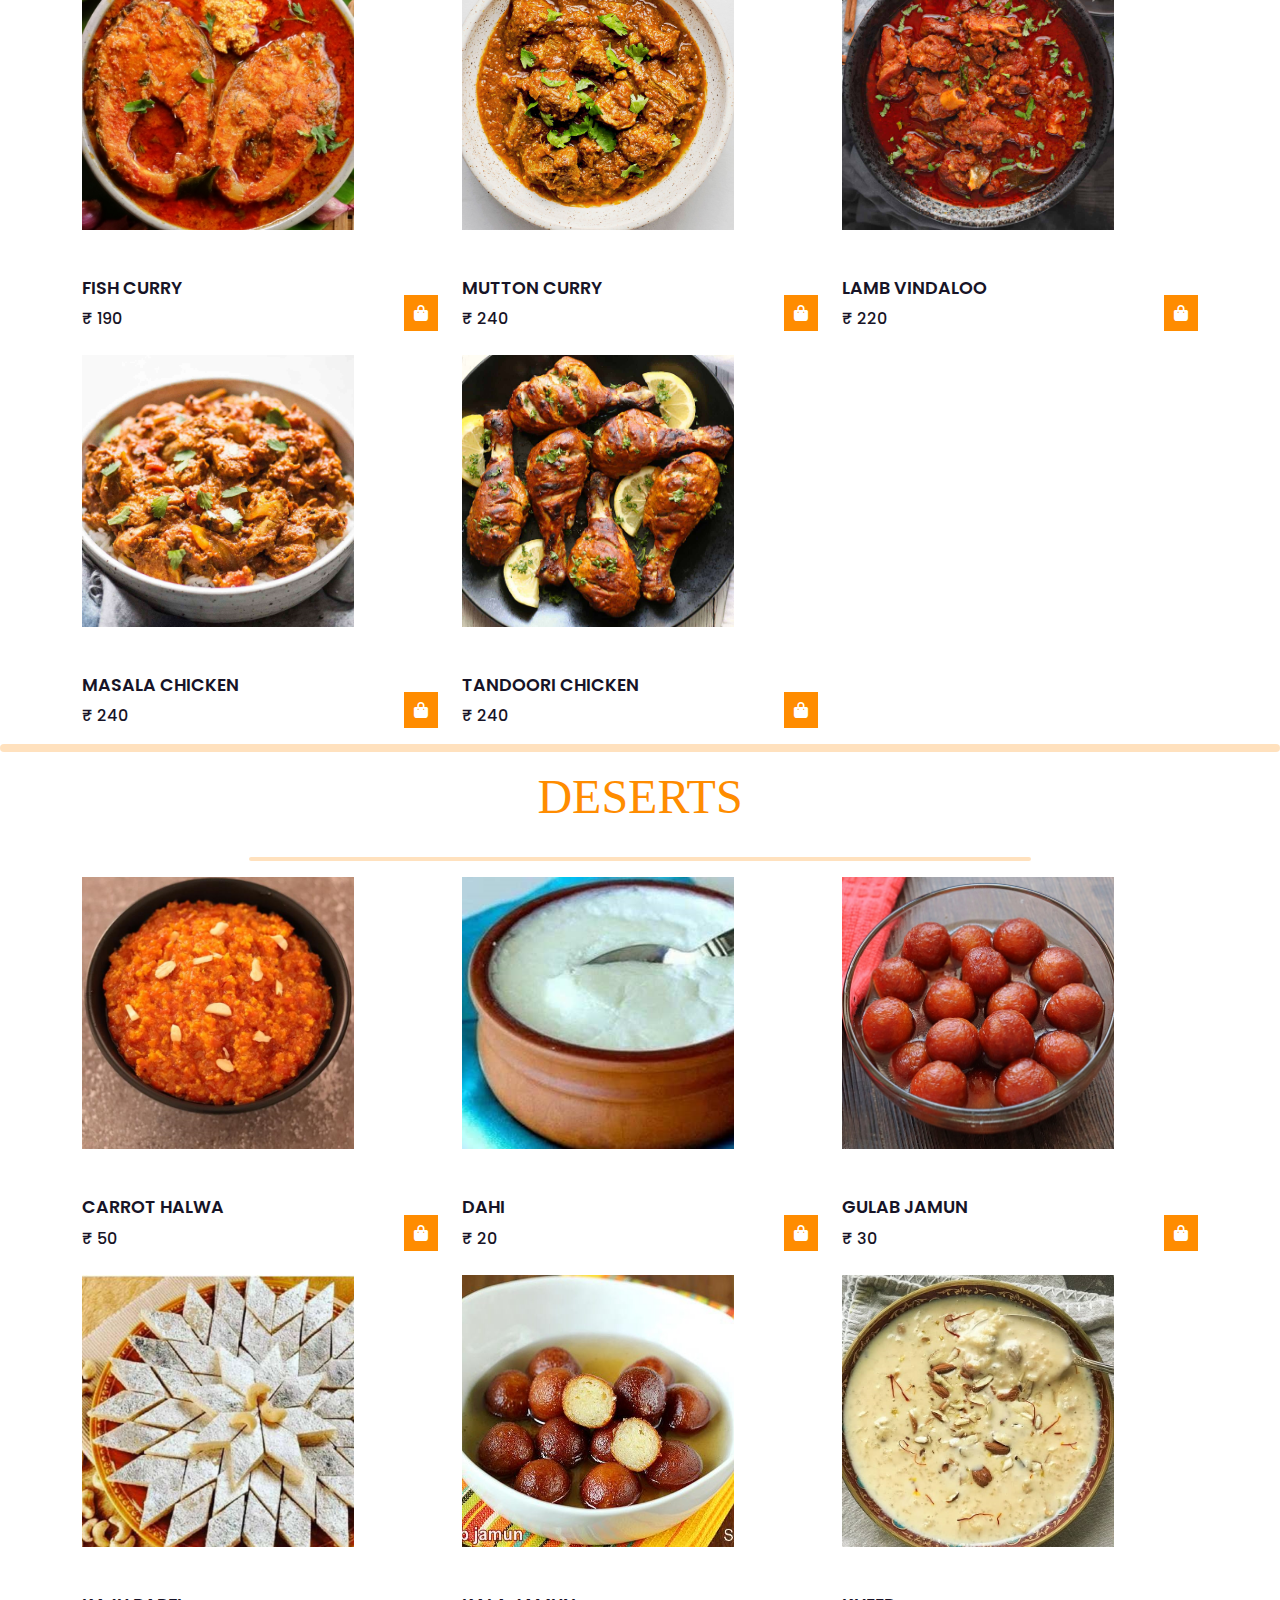
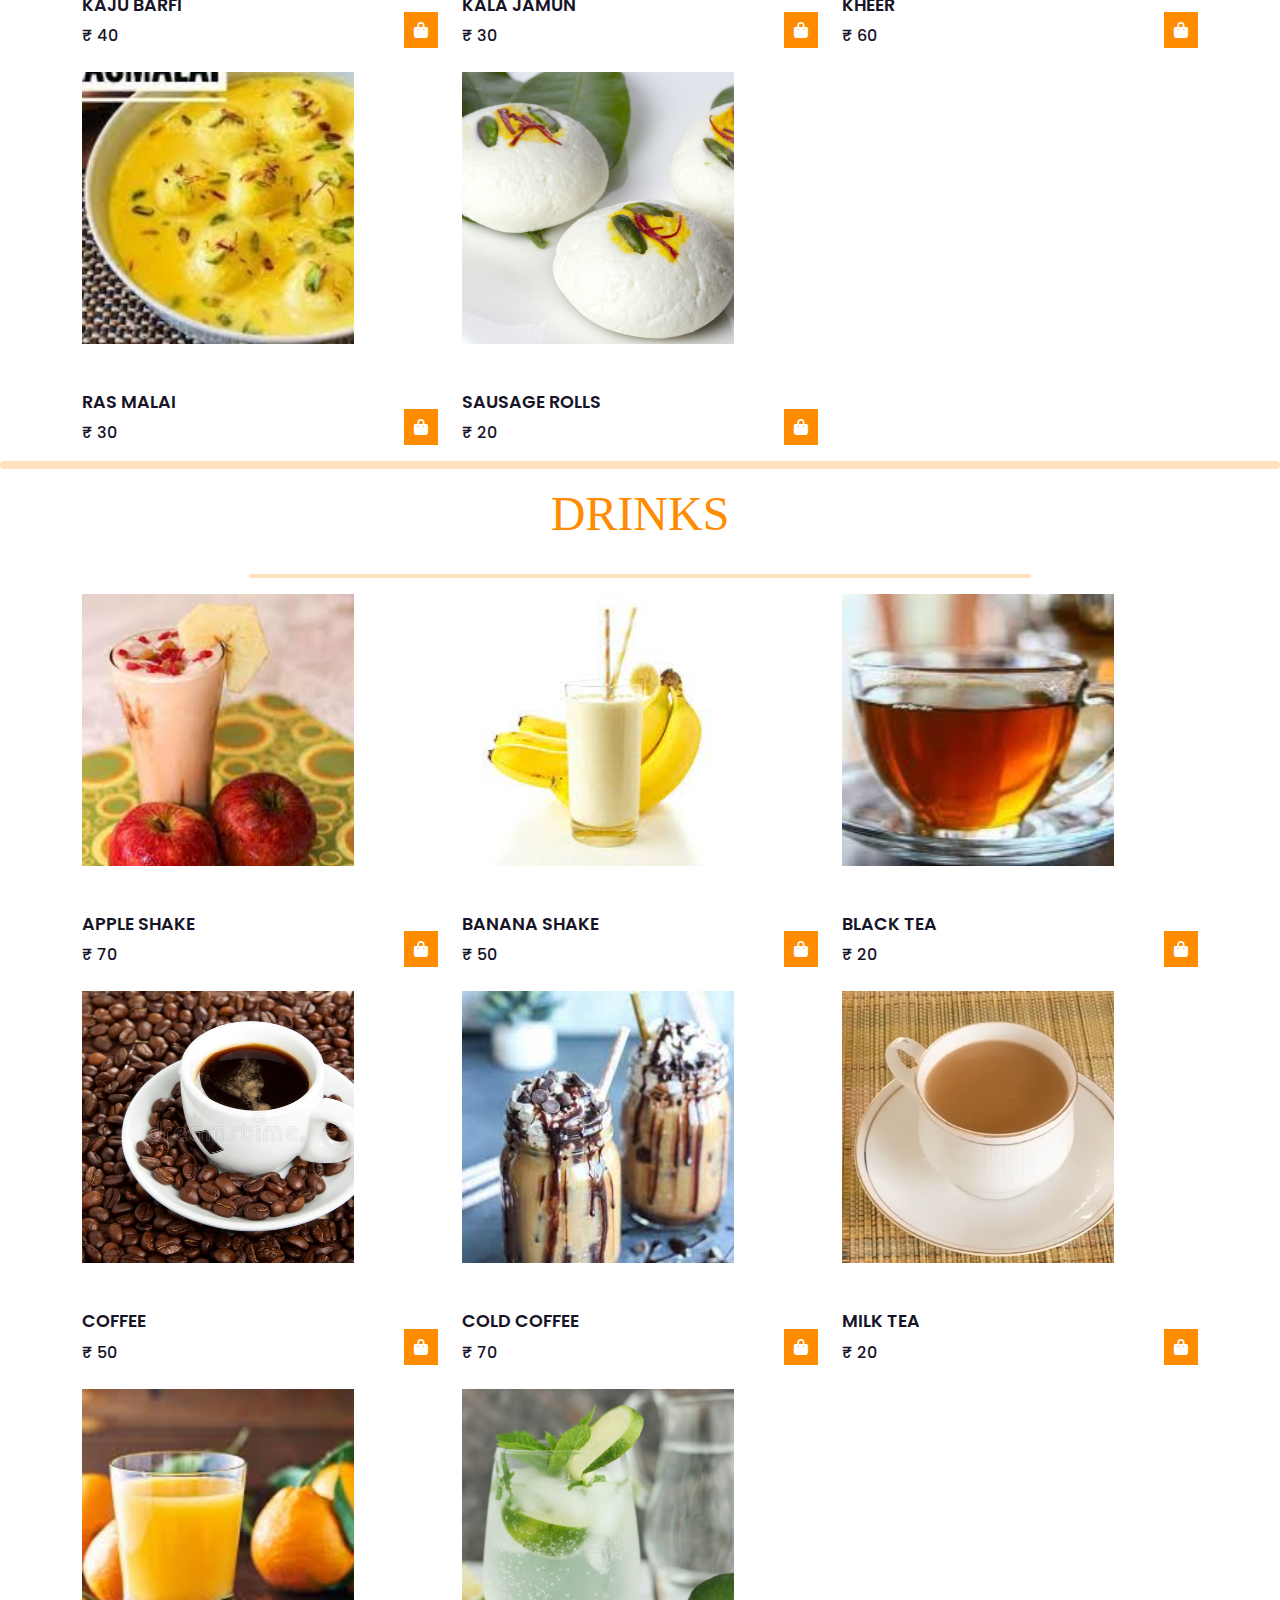
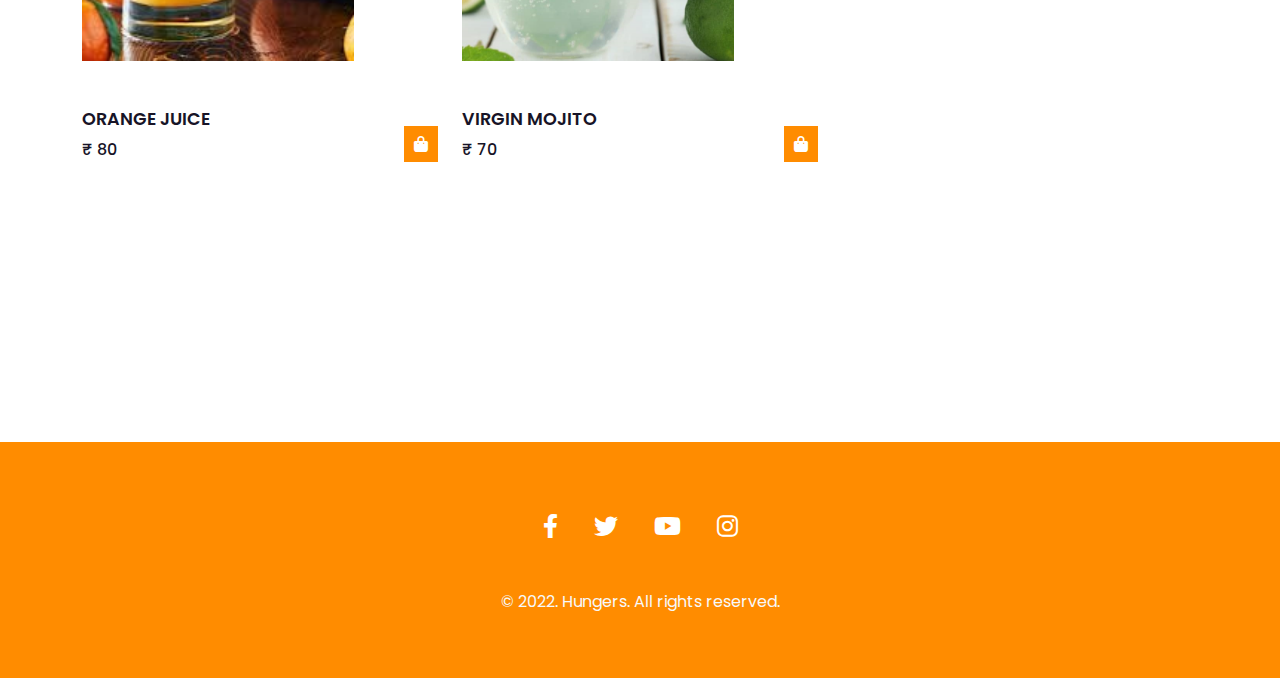
<file: menu.html>
<!DOCTYPE html>
<html lang="'en">
    <head>
        <meta charset="UTF-8">
        <meta name="viewport" contents="width=device-width, initial-scale=1.0">
        <meta http-equiv="X-UA-Compatible" content="ie=edge">
        <meta name="Description" content="Enter your description here" />
        <title>Menu | Hungers</title>
        <link href="https://cdn.jsdelivr.net/npm/bootstrap@5.1.3/dist/css/bootstrap.min.css" rel="stylesheet" >
        <link rel="stylesheet" href="https://cdnjs.cloudflare.com/ajax/libs/font-awesome/6.0.0/css/all.min.css">
        <link rel="stylesheet" href="css/menustyle.css">
        <link href="https://unpkg.com/boxicons@2.1.1/css/boxicons.min.css" rel="stylesheet">
    </head>
    <body>
        <header>
            <nav class="navbar navbar-expand-lg navigation-wrap">
                <div class="container">
                    <a class="navbar-brand" href="#"><img src="images/logo.jpg" width="100" height="60"></a>
                    <button class="navbar-toggler" type="button" data-bs-toggle="collapse" data-bs-target="#navbarText"
                    aria-controls="navbarText" aria-expanded="false" aria-label="Toggle navigation">
                    <i class="fas fa-stream navbar-toggler-icon"></i>
                </button>
                <div class="collapse navbar-collapse" id="navbarText">
                    <ul class="navbar-nav ms-auto mb-2 mb-lg-0">
                        <li class="nav-item">
                            <a class="nav-link active" aria-current="page" href="index.html">Home</a>
                        </li>
                        <li class="nav-item">
                            <a class="nav-link active" href="#starters">Starters</a>
                        </li><li class="nav-item">
                            <a class="nav-link active"  href="#meal">Meal</a>
                        </li><li class="nav-item">
                            <a class="nav-link active"  href="#deserts">Deserts</a>
                        </li><li class="nav-item">
                            <a class="nav-link active"  href="#Drinks">Drinks</a>
                        </li>
                        <li class="nav-item">
                            <a class="nav-link active" href="#" id="cart-icon">Cart</a>
                            <div class="cart">
                                <h2 class="cart-title">Your Cart</h2>
                                <div class="cart-content">
       
                            </div>
                            <form method="post" action="Address.html">
                            <div class="total">
                                <div class="total-title">Total </div>
                                <div class="total-price"> ₹ 0</div>
                            </div>
                            <input type="submit" class="btn-buy" value="BUY NOW" onclick="passvalue();">
                            <i class="bx bx-x" id="close-cart"></i>
                           </form>
                        </li>
                        <li class="nav-item">
                            <a class="nav-link active" href="Contactus.html" target="_blank">Contact Us</a>
                        </li>  
                    </ul>

                </div>
                </div>
            </nav>
        </header>
        <section id="menu" >
            <div class="section-title">
                <h1>MENU</h1>
            </div>
        </section>
        <section id="starters" >
            <hr class="rounded">
            <div class="text-content">
                <h1>Starters</h1>
                <hr class="next">
                <h2>Veg</h2>
                <hr class="abishek">
            </div>
            <div class="shop container">
            <div class="shop-content">
                <div class="product-box">
                    <img src="images/menu/starter/veg-momos.jpg" alt="" class="product-image">
                    <h3 class="product-title">Veg Momos</h3>
                    <span class="price">₹ 100</span>
                    <i class="fa-solid fa-bag-shopping add-cart"></i>
                </div>
                <div class="product-box">
                    <img src="images/menu/starter/Paneer-Cutlet.jpg" alt="" class="product-image">
                    <h3 class="product-title">Paneer Cutlet</h3>
                    <span class="price">₹ 70</span>
                    <i class="fa-solid fa-bag-shopping add-cart"></i>
                </div>
                <div class="product-box">
                    <img src="images/menu/starter/pannerpakoda.jpg" alt="" class="product-image">
                    <h3 class="product-title">Paneer Pakoda</h3>
                    <span class="price">₹ 150</span>
                    <i class="fa-solid fa-bag-shopping add-cart"></i>
                </div>
                <div class="product-box">
                    <img src="images/menu/starter/potato-wedges.jpg" alt="" class="product-image">
                    <h3 class="product-title">Potato Wedges</h3>
                    <span class="price">₹ 60</span>
                    <i class="fa-solid fa-bag-shopping add-cart"></i>
                </div>
                <div class="product-box">
                    <img src="images/menu/starter/Rava-Dhokla.jpg" alt="" class="product-image">
                    <h3 class="product-title">Rava Dhokla</h3>
                    <span class="price">₹ 40</span>
                    <i class="fa-solid fa-bag-shopping add-cart"></i>
                </div>
                <div class="product-box">
                    <img src="images/menu/starter/Spring-Roll.jpg" alt="" class="product-image">
                    <h3 class="product-title">Spring Roll</h3>
                    <span class="price">₹ 90</span>
                    <i class="fa-solid fa-bag-shopping add-cart"></i>
                </div>
                <div class="product-box">
                    <img src="images/menu/starter/maddur-vada.jpg" alt="" class="product-image">
                    <h3 class="product-title">Maddur Vada</h3>
                    <span class="price">₹ 120</span>
                    <i class="fa-solid fa-bag-shopping add-cart"></i>
                </div>
                <div class="product-box">
                    <img src="images/menu/starter/Sausage-Rolls.jpg" alt="" class="product-image">
                    <h3 class="product-title">Sausage Rolls</h3>
                    <span class="price">₹ 80</span>
                    <i class="fa-solid fa-bag-shopping add-cart"></i>
                </div>
            </div>
        </section>
        <section id="nothing" class="shop container">
        <div class="text-content">
            <hr class="next">
            <h2>Non-Veg</h2>
            <hr class="abishek">
        </div>
            <div class="shop-content">
                <div class="product-box">
                    <img src="images/menu/starter/1-Chicken-Spring-Rolls.jpg" alt="" class="product-image">
                    <h3 class="product-title">Chicken Spring Rolls</h3>
                    <span class="price">₹ 150</span>
                    <i class="fa-solid fa-bag-shopping add-cart"></i>
                </div>
                <div class="product-box">
                    <img src="images/menu/starter/Chicken-Pakora.jpg" alt="" class="product-image">
                    <h3 class="product-title">Chicken Pakoda</h3>
                    <span class="price">₹ 130</span>
                    <i class="fa-solid fa-bag-shopping add-cart"></i>
                </div>
                <div class="product-box">
                    <img src="images/menu/starter/Chicken-patty.jpg" alt="" class="product-image">
                    <h3 class="product-title">Chicken Patty</h3>
                    <span class="price">₹ 50</span>
                    <i class="fa-solid fa-bag-shopping add-cart"></i>
                </div>
                <div class="product-box">
                    <img src="images/menu/starter/egg roll.jpg" alt="" class="product-image">
                    <h3 class="product-title">Chicken Egg Roll</h3>
                    <span class="price">₹ 90</span>
                    <i class="fa-solid fa-bag-shopping add-cart"></i>
                </div>
                <div class="product-box">
                    <img src="images/menu/starter/meatball.jpg" alt="" class="product-image">
                    <h3 class="product-title">Meat Balls</h3>
                    <span class="price">₹ 80</span>
                    <i class="fa-solid fa-bag-shopping add-cart"></i>
                </div>
                <div class="product-box">
                    <img src="images/menu/starter/Chicken-Tikka.jpg" alt="" class="product-image">
                    <h3 class="product-title">Chicken Tikka</h3>
                    <span class="price">₹ 140</span>
                    <i class="fa-solid fa-bag-shopping add-cart"></i>
                </div>
                <div class="product-box">
                    <img src="images/menu/starter/friedprawn.webp" alt="" class="product-image">
                    <h3 class="product-title">Fried Prawn</h3>
                    <span class="price">₹ 70</span>
                    <i class="fa-solid fa-bag-shopping add-cart"></i>
                </div>
                <div class="product-box">
                    <img src="images/menu/starter/Crispy Egg.jpg" alt="" class="product-image">
                    <h3 class="product-title">Crispy Egg</h3>
                    <span class="price">₹ 40</span>
                    <i class="fa-solid fa-bag-shopping add-cart"></i>
                </div>
            </div>
        </div>
        </section>
        <section id="meal" >
            <hr class="rounded">
            <div class="text-content">
                <h1>Meals</h1>
                <hr class="next">
                <h2>Breads</h2>
                <hr class="abishek">
            </div>
            <div class="shop container">
            <div class="shop-content">
                <div class="product-box">
                    <img src="images/menu/Breads/Butter Naan.webp" alt="" class="product-image">
                    <h3 class="product-title">Butter Naan</h3>
                    <span class="price">₹ 25</span>
                    <i class="fa-solid fa-bag-shopping add-cart"></i>
                </div>
                <div class="product-box">
                    <img src="images/menu/Breads/Lachha Paratha.jpg" alt="" class="product-image">
                    <h3 class="product-title">Lachha Parantha</h3>
                    <span class="price">₹ 20</span>
                    <i class="fa-solid fa-bag-shopping add-cart"></i>
                </div>
                <div class="product-box">
                    <img src="images/menu/Breads/Masala Naan.jpg" alt="" class="product-image">
                    <h3 class="product-title">Masala Naan</h3>
                    <span class="price">₹ 40</span>
                    <i class="fa-solid fa-bag-shopping add-cart"></i>
                </div>
                <div class="product-box">
                    <img src="images/menu/Breads/Plain-Naan.jpg" alt="" class="product-image">
                    <h3 class="product-title">Plain Naan</h3>
                    <span class="price">₹ 20</span>
                    <i class="fa-solid fa-bag-shopping add-cart"></i>
                </div>
                <div class="product-box">
                    <img src="images/menu/Breads/Roomali-Roti.JPG" alt="" class="product-image">
                    <h3 class="product-title">Rumali Roti</h3>
                    <span class="price">₹ 15</span>
                    <i class="fa-solid fa-bag-shopping add-cart"></i>
                </div>
                <div class="product-box">
                    <img src="images/menu/Breads/Roti.jpg" alt="" class="product-image">
                    <h3 class="product-title">Roti</h3>
                    <span class="price">₹ 5</span>
                    <i class="fa-solid fa-bag-shopping add-cart"></i>
                </div>
                <div class="product-box">
                    <img src="images/menu/Breads/Stuffed parantha.jpg" alt="" class="product-image">
                    <h3 class="product-title">Stuffed Parantha</h3>
                    <span class="price">₹ 35</span>
                    <i class="fa-solid fa-bag-shopping add-cart"></i>
                </div>
                <div class="product-box">
                    <img src="images/menu/Breads/tanduri Roti.jpg" alt="" class="product-image">
                    <h3 class="product-title">Tanduri Roti</h3>
                    <span class="price">₹ 10</span>
                    <i class="fa-solid fa-bag-shopping add-cart"></i>
                </div>
            </div>
       
        <div class="text-content">
            <hr class="next">
            <h2>Rice</h2>
            <hr class="abishek">
        </div>
            <div class="shop-content">
                <div class="product-box">
                    <img src="images/menu/Breads/jeera-rice.jpg" alt="" class="product-image">
                    <h3 class="product-title">Jeera Rice</h3>
                    <span class="price">₹ 50</span>
                    <i class="fa-solid fa-bag-shopping add-cart"></i>
                </div>
                <div class="product-box">
                    <img src="images/menu/Breads/plain-rice.jpg" alt="" class="product-image">
                    <h3 class="product-title">Plain Rice</h3>
                    <span class="price">₹ 40</span>
                    <i class="fa-solid fa-bag-shopping add-cart"></i>
                </div>
                <div class="product-box">
                    <img src="images/menu/Breads/veg_pulao.jpg" alt="" class="product-image">
                    <h3 class="product-title">Pulao</h3>
                    <span class="price">₹ 70</span>
                    <i class="fa-solid fa-bag-shopping add-cart"></i>
                </div>
                <div class="product-box">
                    <img src="images/menu/Breads/vegetable-pulav.jpg" alt="" class="product-image">
                    <h3 class="product-title">Mix Veg Pulao</h3>
                    <span class="price">₹ 90</span>
                    <i class="fa-solid fa-bag-shopping add-cart"></i>
                </div>
                </div>
                <div class="text-content">
                    <hr class="next">
                    <h2>Biryani</h2>
                    <hr class="abishek">
                </div>
                    <div class="shop-content">
                        <div class="product-box">
                            <img src="images/menu/Breads/Chicken-Biryani.jpg" alt="" class="product-image">
                            <h3 class="product-title">Chicken Biryani</h3>
                            <span class="price">₹ 130</span>
                            <i class="fa-solid fa-bag-shopping add-cart"></i>
                        </div>
                        <div class="product-box">
                            <img src="images/menu/Breads/hyderabadi-biryani.jpg" alt="" class="product-image">
                            <h3 class="product-title">Hyderabadi Biryani</h3>
                            <span class="price">₹ 140</span>
                            <i class="fa-solid fa-bag-shopping add-cart"></i>
                        </div>
                        <div class="product-box">
                            <img src="images/menu/Breads/Mutton-Biryani.jpg" alt="" class="product-image">
                            <h3 class="product-title">Mutton Biryani</h3>
                            <span class="price">₹ 170</span>
                            <i class="fa-solid fa-bag-shopping add-cart"></i>
                        </div>
                        <div class="product-box">
                            <img src="images/menu/Breads/veg-biryani.jpg" alt="" class="product-image">
                            <h3 class="product-title">Mix Veg Biryani</h3>
                            <span class="price">₹ 100</span>
                            <i class="fa-solid fa-bag-shopping add-cart"></i>
                        </div>
                        </div>
                        <div class="text-content">
                            <hr class="next">
                            <h2>Veg</h2>
                            <hr class="abishek">
                        </div>
                        <div class="shop-content">
                            <div class="product-box">
                                <img src="images/menu/meal/Chilli-Paneer.jpg" alt="" class="product-image">
                                <h3 class="product-title">Chilli Paneer</h3>
                                <span class="price">₹ 125</span>
                                <i class="fa-solid fa-bag-shopping add-cart"></i>
                            </div>
                            <div class="product-box">
                                <img src="images/menu/meal/Veg-Manchurian.jpg" alt="" class="product-image">
                                <h3 class="product-title">Veg Munchurian</h3>
                                <span class="price">₹ 100</span>
                                <i class="fa-solid fa-bag-shopping add-cart"></i>
                            </div>
                            <div class="product-box">
                                <img src="images/menu/meal/chana-masala.jpg" alt="" class="product-image">
                                <h3 class="product-title">Chana Masala</h3>
                                <span class="price">₹ 80</span>
                                <i class="fa-solid fa-bag-shopping add-cart"></i>
                            </div>
                            <div class="product-box">
                                <img src="images/menu/meal/Kadai-Paneer.jpg" alt="" class="product-image">
                                <h3 class="product-title">Kadai Paneer</h3>
                                <span class="price">₹ 120</span>
                                <i class="fa-solid fa-bag-shopping add-cart"></i>
                            </div>
                            <div class="product-box">
                                <img src="images/menu/meal/Dal Machni.jpg" alt="" class="product-image">
                                <h3 class="product-title">Dal Makhani</h3>
                                <span class="price">₹ 70</span>
                                <i class="fa-solid fa-bag-shopping add-cart"></i>
                            </div>
                            <div class="product-box">
                                <img src="images/menu/meal/matar-paneer.jpg" alt="" class="product-image">
                                <h3 class="product-title">Matar Paneer</h3>
                                <span class="price">₹ 110</span>
                                <i class="fa-solid fa-bag-shopping add-cart"></i>
                            </div>
                            <div class="product-box">
                                <img src="images/menu/meal/paneer-butter-masala.jpg" alt="" class="product-image">
                                <h3 class="product-title">Paneer Butter Masala</h3>
                                <span class="price">₹ 140</span>
                                <i class="fa-solid fa-bag-shopping add-cart"></i>
                            </div>
                            <div class="product-box">
                                <img src="images/menu/meal/Punjabi-Aloo-Matar.jpg" alt="" class="product-image">
                                <h3 class="product-title">Aloo Matar</h3>
                                <span class="price">₹ 70</span>
                                <i class="fa-solid fa-bag-shopping add-cart"></i>
                            </div>
                        </div>
                        <div class="text-content">
                            <hr class="next">
                            <h2>Non-Veg</h2>
                            <hr class="abishek">
                        </div>
                        <div class="shop-content">
                            <div class="product-box">
                                <img src="images/menu/meal/bhapa iilish.jpg" alt="" class="product-image">
                                <h3 class="product-title">Bhappa Iilish</h3>
                                <span class="price">₹ 200</span>
                                <i class="fa-solid fa-bag-shopping add-cart"></i>
                            </div>
                            <div class="product-box">
                                <img src="images/menu/meal/butter-chicken.jpg" alt="" class="product-image">
                                <h3 class="product-title">Butter Chicken</h3>
                                <span class="price">₹ 240</span>
                                <i class="fa-solid fa-bag-shopping add-cart"></i>
                            </div>
                            <div class="product-box">
                                <img src="images/menu/meal/chilli-chicken.jpg" alt="" class="product-image">
                                <h3 class="product-title">Chilli Chicken</h3>
                                <span class="price">₹ 180</span>
                                <i class="fa-solid fa-bag-shopping add-cart"></i>
                            </div>
                            <div class="product-box">
                                <img src="images/menu/meal/fish curry.jpg" alt="" class="product-image">
                                <h3 class="product-title">Fish Curry</h3>
                                <span class="price">₹ 190</span>
                                <i class="fa-solid fa-bag-shopping add-cart"></i>
                            </div>
                            <div class="product-box">
                                <img src="images/menu/meal/goat-mutton-curry.jpg" alt="" class="product-image">
                                <h3 class="product-title">Mutton Curry</h3>
                                <span class="price">₹ 240</span>
                                <i class="fa-solid fa-bag-shopping add-cart"></i>
                            </div>
                            <div class="product-box">
                                <img src="images/menu/meal/lamb vindaloo.jpg" alt="" class="product-image">
                                <h3 class="product-title">Lamb Vindaloo</h3>
                                <span class="price">₹ 220</span>
                                <i class="fa-solid fa-bag-shopping add-cart"></i>
                            </div>
                            <div class="product-box">
                                <img src="images/menu/meal/masala chicken.jpg" alt="" class="product-image">
                                <h3 class="product-title">Masala Chicken</h3>
                                <span class="price">₹ 240</span>
                                <i class="fa-solid fa-bag-shopping add-cart"></i>
                            </div>
                            <div class="product-box">
                                <img src="images/menu/meal/tandoori-chicken.jpg" alt="" class="product-image">
                                <h3 class="product-title">Tandoori Chicken</h3>
                                <span class="price">₹ 240</span>
                                <i class="fa-solid fa-bag-shopping add-cart"></i>
                            </div>
                        </div>  
                                   
        </section>
        <section id="deserts" >
            <hr class="rounded">
            <div class="text-content">
                <h1>DESERTS</h1>
                </div>
            <div class="shop container">
                <div class="text-content">
                    <hr class="next">
                    </div>
            <div class="shop-content">
                <div class="product-box">
                    <img src="images/menu/deserts/carrot-halwa.jpg" alt="" class="product-image">
                    <h3 class="product-title">Carrot Halwa</h3>
                    <span class="price">₹ 50</span>
                    <i class="fa-solid fa-bag-shopping add-cart"></i>
                </div>
                <div class="product-box">
                    <img src="images/menu/deserts/dahi.jpg" alt="" class="product-image">
                    <h3 class="product-title">Dahi</h3>
                    <span class="price">₹ 20</span>
                    <i class="fa-solid fa-bag-shopping add-cart"></i>
                </div>
                <div class="product-box">
                    <img src="images/menu/deserts/Gulab Jamun.JPG" alt="" class="product-image">
                    <h3 class="product-title">Gulab Jamun</h3>
                    <span class="price">₹ 30</span>
                    <i class="fa-solid fa-bag-shopping add-cart"></i>
                </div>
                <div class="product-box">
                    <img src="images/menu/deserts/kaju barfi.png" alt="" class="product-image">
                    <h3 class="product-title">Kaju Barfi</h3>
                    <span class="price">₹ 40</span>
                    <i class="fa-solid fa-bag-shopping add-cart"></i>
                </div>
                <div class="product-box">
                    <img src="images/menu/deserts/kala jamun.jpg" alt="" class="product-image">
                    <h3 class="product-title">Kala Jamun</h3>
                    <span class="price">₹ 30</span>
                    <i class="fa-solid fa-bag-shopping add-cart"></i>
                </div>
                <div class="product-box">
                    <img src="images/menu/deserts/kheer.jpg" alt="" class="product-image">
                    <h3 class="product-title">Kheer</h3>
                    <span class="price">₹ 60</span>
                    <i class="fa-solid fa-bag-shopping add-cart"></i>
                </div>
                <div class="product-box">
                    <img src="images/menu/deserts/ras malai.jpg" alt="" class="product-image">
                    <h3 class="product-title">Ras Malai</h3>
                    <span class="price">₹ 30</span>
                    <i class="fa-solid fa-bag-shopping add-cart"></i>
                </div>
                <div class="product-box">
                    <img src="images/menu/deserts/Sandesh.jpg" alt="" class="product-image">
                    <h3 class="product-title">Sausage Rolls</h3>
                    <span class="price">₹ 20</span>
                    <i class="fa-solid fa-bag-shopping add-cart"></i>
                </div>
            </div>
        </section>
        <section id="Drinks" >
            <hr class="rounded">
            <div class="text-content">
                <h1>DRINKS</h1>
                </div>
            <div class="shop container">
                <div class="text-content">
                    <hr class="next">
                    </div>
            <div class="shop-content">
                <div class="product-box">
                    <img src="images/menu/drinks/apple shake.jpg" alt="" class="product-image">
                    <h3 class="product-title">Apple Shake</h3>
                    <span class="price">₹ 70</span>
                    <i class="fa-solid fa-bag-shopping add-cart"></i>
                </div>
                <div class="product-box">
                    <img src="images/menu/drinks/banana shake.jpg" alt="" class="product-image">
                    <h3 class="product-title">Banana Shake</h3>
                    <span class="price">₹ 50</span>
                    <i class="fa-solid fa-bag-shopping add-cart"></i>
                </div>
                <div class="product-box">
                    <img src="images/menu/drinks/black tea.jpg" alt="" class="product-image">
                    <h3 class="product-title">Black Tea</h3>
                    <span class="price">₹ 20</span>
                    <i class="fa-solid fa-bag-shopping add-cart"></i>
                </div>
                <div class="product-box">
                    <img src="images/menu/drinks/coffee.jpg" alt="" class="product-image">
                    <h3 class="product-title">Coffee</h3>
                    <span class="price">₹ 50</span>
                    <i class="fa-solid fa-bag-shopping add-cart"></i>
                </div>
                <div class="product-box">
                    <img src="images/menu/drinks/cold coffee.jpg" alt="" class="product-image">
                    <h3 class="product-title">Cold Coffee</h3>
                    <span class="price">₹ 70</span>
                    <i class="fa-solid fa-bag-shopping add-cart"></i>
                </div>
                <div class="product-box">
                    <img src="images/menu/drinks/milk tea.jpg" alt="" class="product-image">
                    <h3 class="product-title">Milk Tea</h3>
                    <span class="price">₹ 20</span>
                    <i class="fa-solid fa-bag-shopping add-cart"></i>
                </div>
                <div class="product-box">
                    <img src="images/menu/drinks/orange juice.jpg" alt="" class="product-image">
                    <h3 class="product-title">Orange Juice</h3>
                    <span class="price">₹ 80</span>
                    <i class="fa-solid fa-bag-shopping add-cart"></i>
                </div>
                <div class="product-box">
                    <img src="images/menu/drinks/virgin mojito.jpg" alt="" class="product-image">
                    <h3 class="product-title">Virgin Mojito</h3>
                    <span class="price">₹ 70</span>
                    <i class="fa-solid fa-bag-shopping add-cart"></i>
                </div>
            </div>
        </section>
        <section id="menu" >
            <div class="section-title">
                
            </div>
        </section>
        <footer id="footer">
            <div class="footer py-5">
              <div class="container">
                  <div class="row">
                      <div class="col-md-12 text-center">
                  <div class="footer-social pt-4 text-center">
                      <a href="https://www.facebook.com/" target="_blank"><i class="fab fa-facebook-f" ></i></a>
                      <a href="https://twitter.com/" target="_blank"><i class="fab fa-twitter" ></i></a>
                      <a href="https://www.youtube.com/" target="_blank"><i class="fab fa-youtube" ></i></a>
                      <a href="https://www.instagram.com/" target="_blank"><i class="fab fa-instagram" ></i></a>
                      </div>
                  </div>
                  <div class="col-sm-12">
                      <div class="footer-copy">
                        <div class="copy-right text-center pt-5">
                          <p class="text-light">© 2022. Hungers. All rights reserved.</p>
                        </div>
                      </div>
              </div>
            </div>
        </footer>
        <script src="js/menujs.js"></script>
    </body>
</html>
</file>
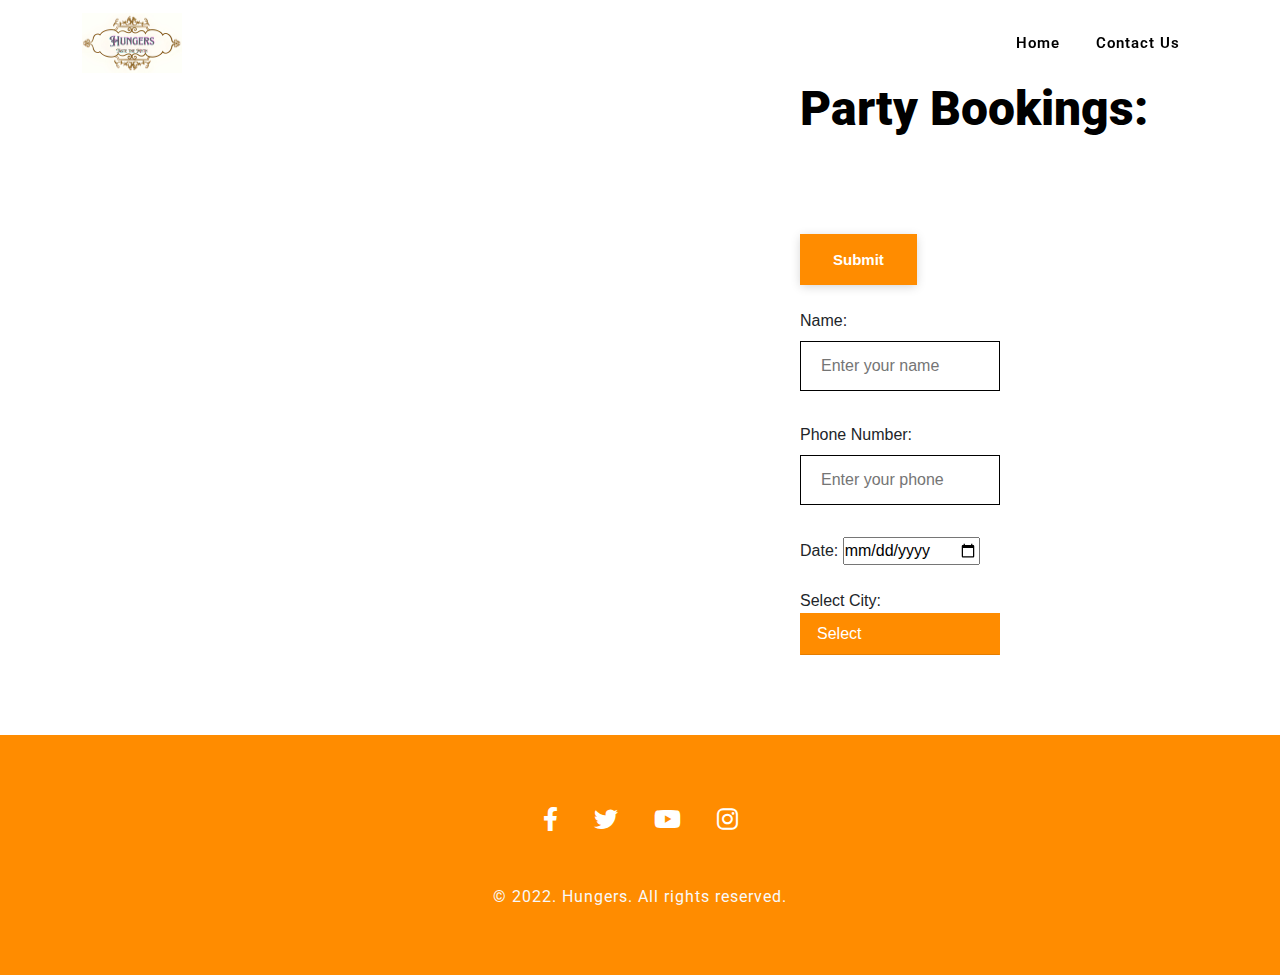
<file: partybook.html>
<!DOCTYPE html>
<html lang="'en">
    <head>
        <meta charset="UTF-8">
        <meta name="viewport" contents="width=device-width, initial-scale=1.0">
        <meta http-equiv="X-UA-Compatible" content="ie=edge">
        <meta name="Description" content="Enter your description here" />
        <title>Hungers</title>
        <link href="https://cdn.jsdelivr.net/npm/bootstrap@5.1.3/dist/css/bootstrap.min.css" rel="stylesheet" >
        <link rel="stylesheet" href="https://cdnjs.cloudflare.com/ajax/libs/font-awesome/6.0.0/css/all.min.css">
        <link rel="stylesheet" href="css/style.css">
        <link rel="stylesheet" href="css/responsive-style.css">
    </head>
    <body>
        <header>
            <nav class="navbar navbar-expand-lg navigation-wrap">
                <div class="container">
                    <a class="navbar-brand" href="#"><img src="images/logo.jpg" width="100" height="60"></a>
                    <button class="navbar-toggler" type="button" data-bs-toggle="collapse" data-bs-target="#navbarText"
                    aria-controls="navbarText" aria-expanded="false" aria-label="Toggle navigation">
                    <i class="fas fa-stream navbar-toggler-icon"></i>
                </button>
                <div class="collapse navbar-collapse" id="navbarText">
                    <ul class="navbar-nav ms-auto mb-2 mb-lg-0">
                        <li class="nav-item">
                            <a class="nav-link active" aria-current="page" href="index.html">Home</a>
                        </li>
                        <li class="nav-item">
                            <a class="nav-link active" href="Contactus.html" target="_blank">Contact Us</a>
                        </li>
                        
                    </ul>
                </div>
                </div>
            </nav>
        </header>
        <section id="book">
            <div class="container-box">
                <h1>Party Bookings:</h1><br><br>
                <div class="custom-select" style="width:200px;">
                    <form action="pbook.php" method="post">
                <select id="city" name="city">
                    <option value="??">Select</option>
                    <option value="Agra">Agra</option>
                    <option value="Ahmedabad">Ahmedabad</option>
                    <option value="Aizwal">Aizwal</option>
                    <option value="Allahabad">Allahabad</option>
                    <option value="Bhagalpur">Bhagalpur</option>
                    <option value="Chandigarh">Chandigarh</option>
                    <option value="Coimbatore">Coimbatore</option>
                    <option value="Dehradun">Dehradun</option>
                    <option value="Daman">Daman</option>
                    <option value="DL">Delhi</option>
                    <option value="Guwahati">Guwahati</option>
                    <option value="Gurgaon">Gurgaon</option>
                    <option value="Haridwar">Haridwar</option>
                    <option value="Hyderabad">Hyderabad</option>
                    <option value="Jammu">Jammu</option>
                    <option value="Jodhpur">Jodhpur</option>
                    <option value="Kanpur">Kanpur</option>
                    <option value="Kolkata">Kolkata</option>
                    <option value="Leh">Leh</option>
                    <option value="Lucknow">Lucknow</option>
                    <option value="Maldah">Maldah</option>
                    <option value="Meerut">Meerut</option>
                    <option value="Mirzapur">Mirzapur</option>
                    <option value="Morena">Morena</option>
                    <option value="Mumbai">Mumbai</option>
                    <option value="Nagpur">Nagpur</option>
                    <option value="Ongole">Ongole</option>
                    <option value="Patiala">Patiala</option>
                    <option value="Pune">Pune</option>
                    <option value="Raipur">Raipur</option>
                    <option value="Shimla">Shimla</option>
                    <option value="Tawang">Tawang</option>
                    <option value="Tirupur">Tirupur</option>
                    <option value="Tumkur">Tumkur</option>
                    <option value="Udaipur">Udaipur</option>
                    <option value="Visakhapatnam">Visakhapatnam</option>
                    <option value="Yamuna Nagar">Yamuna Nagar</option>
                </select>
                <input type="submit" name="save"><br><br>
                
                <label for="name">Name: </label>
                <input type="text" name="name" id="name" placeholder="Enter your name"><br><br>
                <label for="phone">Phone Number: </label>
                <input type="text" name="phone" id="phone" placeholder="Enter your phone"><br><br>
                <label for="phone">Date: </label>
                <input type="date" name="date" id="date" placeholder="Enter your phone"><br><br>
                
                <label for="City">Select City: </label>
                
                </form>
            </div>
            </div>
            
        </section>
  <footer id="footer">
      <div class="footer py-5">
        <div class="container">
            <div class="row">
                <div class="col-md-12 text-center">
            <div class="footer-social pt-4 text-center">
                <a href="https://www.facebook.com/" target="_blank"><i class="fab fa-facebook-f" ></i></a>
                <a href="https://twitter.com/" target="_blank"><i class="fab fa-twitter" ></i></a>
                <a href="https://www.youtube.com/" target="_blank"><i class="fab fa-youtube" ></i></a>
                <a href="https://www.instagram.com/" target="_blank"><i class="fab fa-instagram" ></i></a>
                </div>
            </div>
            <div class="col-sm-12">
                <div class="footer-copy">
                  <div class="copy-right text-center pt-5">
                    <p class="text-light">© 2022. Hungers. All rights reserved.</p>
                  </div>
                </div>
        </div>
      </div>
  </footer>
  <script src="https://cdn.jsdelivr.net/npm/@popperjs/core@2.10.2/dist/umd/popper.min.js"></script>
  <script src="https://cdn.jsdelivr.net/npm/bootstrap@5.1.3/dist/js/bootstrap.min.js"></script>
  <script src="js/main.js"></script>
  <script>
      var x, i, j, l, ll, selElmnt, a, b, c;
x = document.getElementsByClassName("custom-select");
l = x.length;
for (i = 0; i < l; i++) {
  selElmnt = x[i].getElementsByTagName("select")[0];
  ll = selElmnt.length;
  a = document.createElement("DIV");
  a.setAttribute("class", "select-selected");
  a.innerHTML = selElmnt.options[selElmnt.selectedIndex].innerHTML;
  x[i].appendChild(a);

  b = document.createElement("DIV");
  b.setAttribute("class", "select-items select-hide");
  for (j = 1; j < ll; j++) {

    c = document.createElement("DIV");
    c.innerHTML = selElmnt.options[j].innerHTML;
    c.addEventListener("click", function(e) {

        var y, i, k, s, h, sl, yl;
        s = this.parentNode.parentNode.getElementsByTagName("select")[0];
        sl = s.length;
        h = this.parentNode.previousSibling;
        for (i = 0; i < sl; i++) {
          if (s.options[i].innerHTML == this.innerHTML) {
            s.selectedIndex = i;
            h.innerHTML = this.innerHTML;
            y = this.parentNode.getElementsByClassName("same-as-selected");
            yl = y.length;
            for (k = 0; k < yl; k++) {
              y[k].removeAttribute("class");
            }
            this.setAttribute("class", "same-as-selected");
            break;
          }
        }
        h.click();
    });
    b.appendChild(c);
  }
  x[i].appendChild(b);
  a.addEventListener("click", function(e) {

      e.stopPropagation();
      closeAllSelect(this);
      this.nextSibling.classList.toggle("select-hide");
      this.classList.toggle("select-arrow-active");
    });
}
function closeAllSelect(elmnt) {

  var x, y, i, xl, yl, arrNo = [];
  x = document.getElementsByClassName("select-items");
  y = document.getElementsByClassName("select-selected");
  xl = x.length;
  yl = y.length;
  for (i = 0; i < yl; i++) {
    if (elmnt == y[i]) {
      arrNo.push(i)
    } else {
      y[i].classList.remove("select-arrow-active");
    }
  }
  for (i = 0; i < xl; i++) {
    if (arrNo.indexOf(i)) {
      x[i].classList.add("select-hide");
    }
  }
}

document.addEventListener("click", closeAllSelect);
  </script>
    </body>
    
</html>
</file>
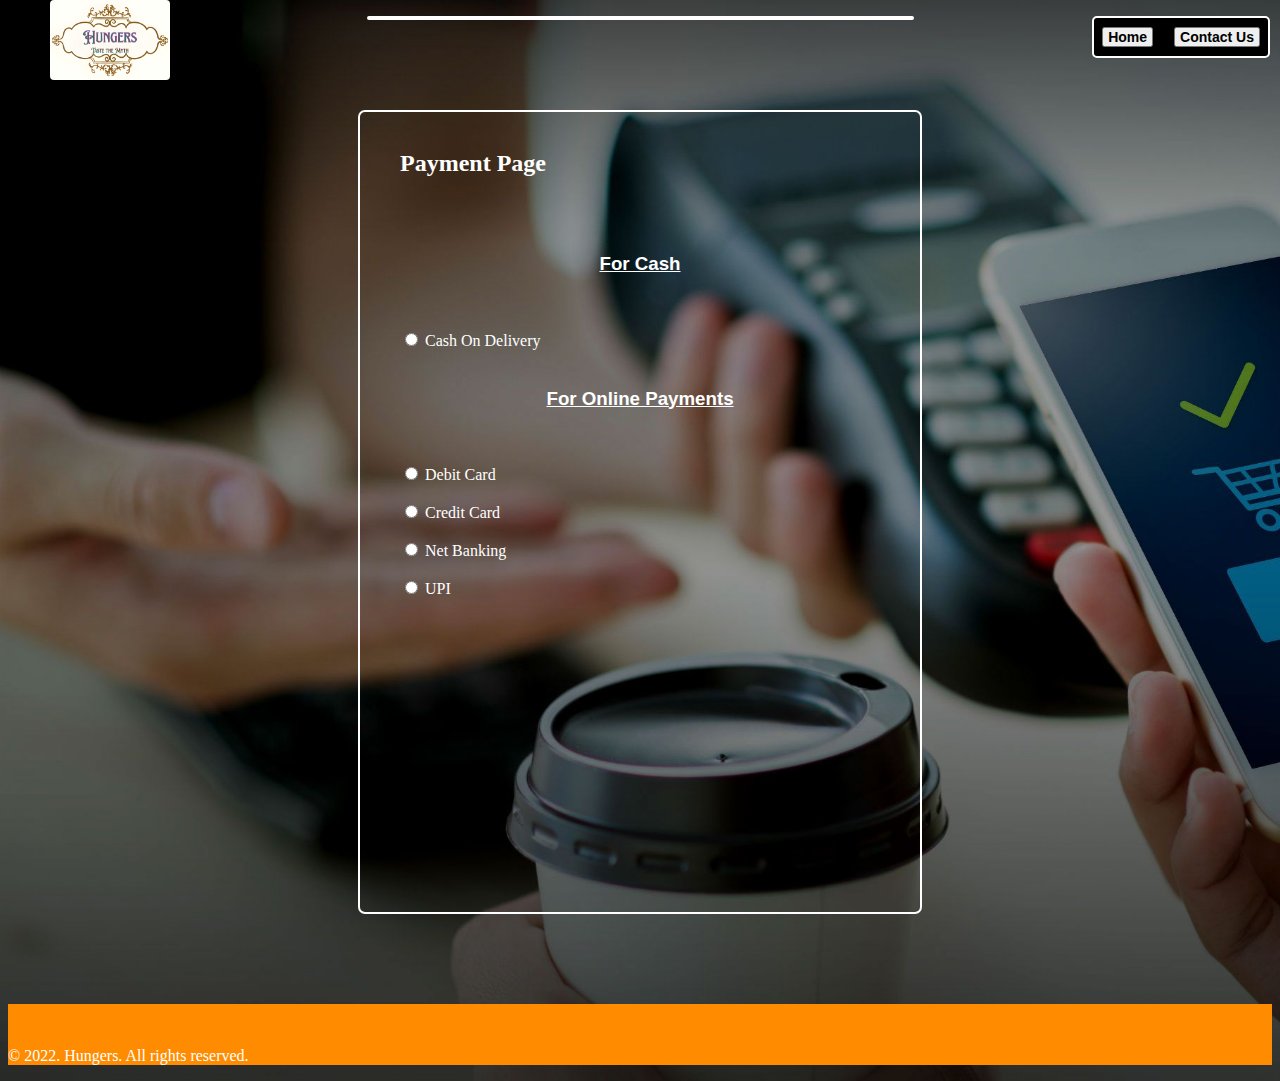
<file: Payment Web page.html>
<!DOCTYPE html>
<html lang="en">
<head>
    <meta charset="UTF-8">
    <meta http-equiv="X-UA-Compatible" content="IE=edge">
    <meta name="viewport" content="width=device-width, initial-scale=1.0">
    <title>Aniket's Fitness</title>

    <style>
        body{
            background-image: url("images/bg/Payment.jpg");
            background-size: cover;
            color: white;
            box-sizing: border-box;
        }
        .logo{
            /* border: 2px solid white; */
            display: inline-block;
            position: absolute;
            top: 0px;
            left: 10px;
            text-align: center;
            width: 200px;
            height: 200px;
        }
        img{
            width: 120px;
            height: 80px;
            border-radius: 4px;
        }
        .logo a{
            text-decoration: none;
            color: white;
        }
        .navigation{
            background-color: black;
            border: 2px solid white;
            border-radius: 5px;
            width: 543px;
            margin: 16px auto 0px auto;
            padding: 0px;
            overflow: auto;
            font-size: 20px;
        }
        .navigation ul{
            margin: 0px;
        }
        .navigation ul li{
            list-style: none;
            float: left;
            margin: 3px 3px;
            padding: 5px 11px;
        }
        .navigation ul li a{
            text-decoration: none;
            color: white;
        }
        .navigation ul li a:hover{
            text-decoration: underline;
        }
        .navigation ul li a:active{
            text-decoration: underline;
            color: grey;
        }
        .bttn{
            background-color: black;
            border: 2px solid white;
            border-radius: 5px;
            display: inline-block;
            position: absolute;
            top: 16px;
            right: 10px;
            padding: 0px;
        }
        .bttn .btn{
            margin: 9px 8px;
            padding: 0px 4px;  
            font-size: 14px;
            cursor: pointer;
            font-weight: bold;
        }
        .bttn .btn:hover{
            text-decoration: underline;
        }
        .registrationform{
            background-color: transparent;
            color: white;
            border: 2px solid white;
            border-radius: 7px;
            width: 30rem;
            height: 50rem;
            margin: 90px auto;
            padding: 0px 40px;
            font-family: lucida handwriting;
        }
        .registrationform h3{
            font-family:'Lucida Sans', 'Lucida Sans Regular', 'Lucida Grande', 'Lucida Sans Unicode', Geneva, Verdana, sans-serif;
            text-align: center;
            text-decoration: underline;
            margin-top: 20px;
        }
        .signup{
            text-align: center;
        }
        .footer{
    background: darkorange;
}
.footer .footer-link{
    font-size:1rem;
    color:white;
    padding:0 1.875rem;
  }
  .footer .footer-link:hover{
    color:white;
  }
  .footer a i{
    font-size: 1.5rem;
    color:white;
    padding:0 1rem;
  }


    </style>
    
</head>
<body>
    <header>
        <!-- for logo  -->
        <div class="navigation">
        <div class="logo">
            <a href="#"><img src="images/logo.jpg" alt="logo not found"></a>
            </div>
        <div class="bttn">
            <a href="index.html"><button class="btn">Home</button></a>
            <a href="Contactus.html"><button class="btn">Contact Us</button></a>
        </div>
        </div>
    </header>

    <div class="registrationform">
        <form id="idForm">&nbsp;&nbsp;&nbsp;&nbsp;&nbsp;
            <h2>Payment Page</h2><br><br>
            <h3>For Cash</h3><br><br>
            <input type="radio" onclick="idForm()" name="payment" value="COD"> Cash On Delivery &nbsp;&nbsp;&nbsp;&nbsp;&nbsp;<br><br>
            <h3>For Online Payments</h3><br><br>
            <input type="radio" onclick="idForm()" name="payment" value="card"> Debit Card &nbsp;&nbsp;&nbsp;&nbsp;&nbsp;<br><br>
            <input type="radio" onclick="idForm()" name="payment" value="card"> Credit Card &nbsp;&nbsp;&nbsp;&nbsp;&nbsp;<br><br>
            <input type="radio" onclick="idForm()" name="payment" value="Net"> Net Banking &nbsp;&nbsp;&nbsp;&nbsp;&nbsp;<br><br>
            <input type="radio" onclick="idForm()" name="payment" value="UPI"> UPI &nbsp;&nbsp;&nbsp;&nbsp;&nbsp;<br><br>
            
            
        </form>
    </div>
    <footer id="footer">
        <div class="footer py-5">
          <div class="container">
              <div class="row">
                  <div class="col-md-12 text-center">
              <div class="footer-social pt-4 text-center">
                  <a href="https://www.facebook.com/" target="_blank"><i class="fab fa-facebook-f" ></i></a>
                  <a href="https://twitter.com/" target="_blank"><i class="fab fa-twitter" ></i></a>
                  <a href="https://www.youtube.com/" target="_blank"><i class="fab fa-youtube" ></i></a>
                  <a href="https://www.instagram.com/" target="_blank"><i class="fab fa-instagram" ></i></a>
                  </div>
              </div>
              <div class="col-sm-12">
                  <div class="footer-copy">
                    <div class="copy-right text-center pt-5">
                      <p class="text-light">© 2022. Hungers. All rights reserved.</p>
                    </div>
                  </div>
          </div>
        </div>
    </footer>
    <script src="https://ajax.googleapis.com/ajax/libs/jquery/1.10.2/jquery.min.js"> </script>
<script type="text/javascript">
        
        function idForm(){
   var selectvalue = $('input[name=payment]:checked', '#idForm').val();


if(selectvalue == "COD"){
window.open('Finalpage.html','_self');
return true;
}
else if(selectvalue == "card"){
window.open('checkout.html','_self');
return true;
}else if(selectvalue == 'Net'){
window.open('Finalpage.html','_self');
return true;
}else if(selectvalue == 'UPI'){
window.open('Finalpage.html','_self');
return true;
}
return false;
};
    </script>
</body>
</html>
</file>
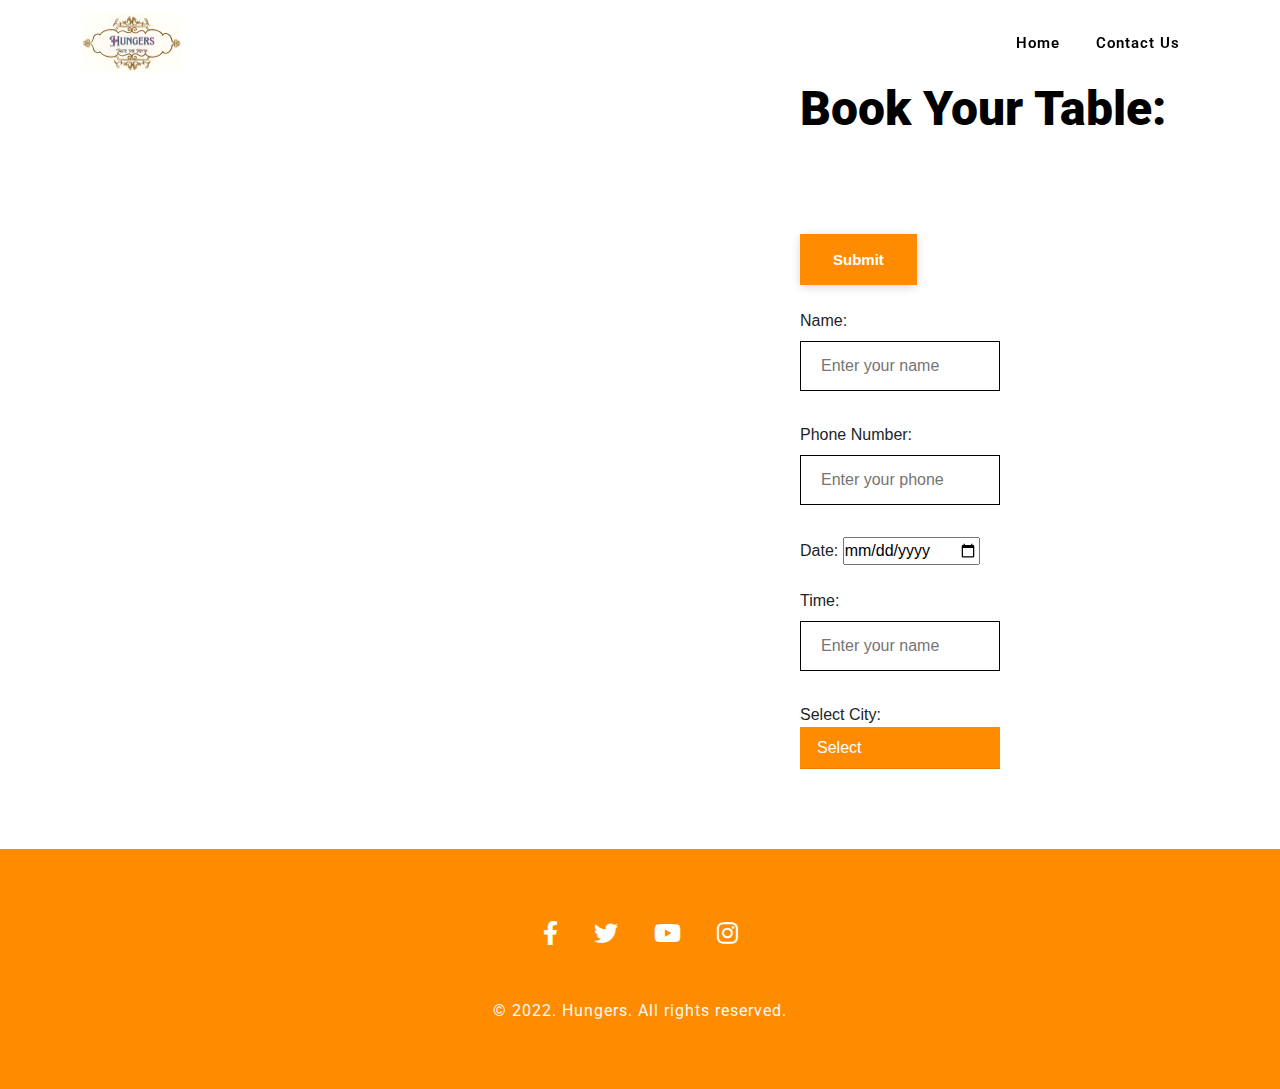
<file: tablebook.html>
<!DOCTYPE html>
<html lang="'en">
    <head>
        <meta charset="UTF-8">
        <meta name="viewport" contents="width=device-width, initial-scale=1.0">
        <meta http-equiv="X-UA-Compatible" content="ie=edge">
        <meta name="Description" content="Enter your description here" />
        <title>Hungers</title>
        <link href="https://cdn.jsdelivr.net/npm/bootstrap@5.1.3/dist/css/bootstrap.min.css" rel="stylesheet" >
        <link rel="stylesheet" href="https://cdnjs.cloudflare.com/ajax/libs/font-awesome/6.0.0/css/all.min.css">
        <link rel="stylesheet" href="css/style.css">
        <link rel="stylesheet" href="css/responsive-style.css">
    </head>
    <body>
        <header>
            <nav class="navbar navbar-expand-lg navigation-wrap">
                <div class="container">
                    <a class="navbar-brand" href="#"><img src="images/logo.jpg" width="100" height="60"></a>
                    <button class="navbar-toggler" type="button" data-bs-toggle="collapse" data-bs-target="#navbarText"
                    aria-controls="navbarText" aria-expanded="false" aria-label="Toggle navigation">
                    <i class="fas fa-stream navbar-toggler-icon"></i>
                </button>
                <div class="collapse navbar-collapse" id="navbarText">
                    <ul class="navbar-nav ms-auto mb-2 mb-lg-0">
                        <li class="nav-item">
                            <a class="nav-link active" aria-current="page" href="index.html">Home</a>
                        </li>
                        <li class="nav-item">
                            <a class="nav-link active" href="Contactus.html" target="_blank">Contact Us</a>
                        </li>
                        
                    </ul>
                </div>
                </div>
            </nav>
        </header>
        <section id="book">
            <div class="container-box">
                <h1>Book Your Table: </h1><br><br>
                <div class="custom-select" style="width:200px;">
                  
                  <form action="btable.php" method="post">
                    <select id="city" name="city">
                        <option value="??">Select</option>
                        <option value="Agra">Agra</option>
                        <option value="Ahmedabad">Ahmedabad</option>
                        <option value="Aizwal">Aizwal</option>
                        <option value="Allahabad">Allahabad</option>
                        <option value="Bhagalpur">Bhagalpur</option>
                        <option value="Chandigarh">Chandigarh</option>
                        <option value="Coimbatore">Coimbatore</option>
                        <option value="Dehradun">Dehradun</option>
                        <option value="Daman">Daman</option>
                        <option value="DL">Delhi</option>
                        <option value="Guwahati">Guwahati</option>
                        <option value="Gurgaon">Gurgaon</option>
                        <option value="Haridwar">Haridwar</option>
                        <option value="Hyderabad">Hyderabad</option>
                        <option value="Jammu">Jammu</option>
                        <option value="Jodhpur">Jodhpur</option>
                        <option value="Kanpur">Kanpur</option>
                        <option value="Kolkata">Kolkata</option>
                        <option value="Leh">Leh</option>
                        <option value="Lucknow">Lucknow</option>
                        <option value="Maldah">Maldah</option>
                        <option value="Meerut">Meerut</option>
                        <option value="Mirzapur">Mirzapur</option>
                        <option value="Morena">Morena</option>
                        <option value="Mumbai">Mumbai</option>
                        <option value="Nagpur">Nagpur</option>
                        <option value="Ongole">Ongole</option>
                        <option value="Patiala">Patiala</option>
                        <option value="Pune">Pune</option>
                        <option value="Raipur">Raipur</option>
                        <option value="Shimla">Shimla</option>
                        <option value="Tawang">Tawang</option>
                        <option value="Tirupur">Tirupur</option>
                        <option value="Tumkur">Tumkur</option>
                        <option value="Udaipur">Udaipur</option>
                        <option value="Visakhapatnam">Visakhapatnam</option>
                        <option value="Yamuna Nagar">Yamuna Nagar</option>
                    </select>
                    <input type="submit" name="save"><br><br>
                <label for="name">Name: </label>
                <input type="text" name="name" id="name" placeholder="Enter your name"><br><br>
                <label for="phone">Phone Number: </label>
                <input type="text" name="phone" id="phone" placeholder="Enter your phone"><br><br>
                <label for="phone">Date: </label>
                <input type="date" name="date" id="date" placeholder="Enter your phone"><br><br>
                <label for="time">Time: </label>
                <input type="text" name="time" id="time" placeholder="Enter your name"><br><br>
                <label for="City">Select City: </label>
                </form>
            </div>
            </div>
            
        </section>
  <footer id="footer">
      <div class="footer py-5">
        <div class="container">
            <div class="row">
                <div class="col-md-12 text-center">
            <div class="footer-social pt-4 text-center">
                <a href="https://www.facebook.com/" target="_blank"><i class="fab fa-facebook-f" ></i></a>
                <a href="https://twitter.com/" target="_blank"><i class="fab fa-twitter" ></i></a>
                <a href="https://www.youtube.com/" target="_blank"><i class="fab fa-youtube" ></i></a>
                <a href="https://www.instagram.com/" target="_blank"><i class="fab fa-instagram" ></i></a>
                </div>
            </div>
            <div class="col-sm-12">
                <div class="footer-copy">
                  <div class="copy-right text-center pt-5">
                    <p class="text-light">© 2022. Hungers. All rights reserved.</p>
                  </div>
                </div>
        </div>
      </div>
  </footer>
  <script src="https://cdn.jsdelivr.net/npm/@popperjs/core@2.10.2/dist/umd/popper.min.js"></script>
  <script src="https://cdn.jsdelivr.net/npm/bootstrap@5.1.3/dist/js/bootstrap.min.js"></script>
  <script src="js/main.js"></script>
  <script>
      var x, i, j, l, ll, selElmnt, a, b, c;
x = document.getElementsByClassName("custom-select");
l = x.length;
for (i = 0; i < l; i++) {
  selElmnt = x[i].getElementsByTagName("select")[0];
  ll = selElmnt.length;
  a = document.createElement("DIV");
  a.setAttribute("class", "select-selected");
  a.innerHTML = selElmnt.options[selElmnt.selectedIndex].innerHTML;
  x[i].appendChild(a);

  b = document.createElement("DIV");
  b.setAttribute("class", "select-items select-hide");
  for (j = 1; j < ll; j++) {

    c = document.createElement("DIV");
    c.innerHTML = selElmnt.options[j].innerHTML;
    c.addEventListener("click", function(e) {

        var y, i, k, s, h, sl, yl;
        s = this.parentNode.parentNode.getElementsByTagName("select")[0];
        sl = s.length;
        h = this.parentNode.previousSibling;
        for (i = 0; i < sl; i++) {
          if (s.options[i].innerHTML == this.innerHTML) {
            s.selectedIndex = i;
            h.innerHTML = this.innerHTML;
            y = this.parentNode.getElementsByClassName("same-as-selected");
            yl = y.length;
            for (k = 0; k < yl; k++) {
              y[k].removeAttribute("class");
            }
            this.setAttribute("class", "same-as-selected");
            break;
          }
        }
        h.click();
    });
    b.appendChild(c);
  }
  x[i].appendChild(b);
  a.addEventListener("click", function(e) {

      e.stopPropagation();
      closeAllSelect(this);
      this.nextSibling.classList.toggle("select-hide");
      this.classList.toggle("select-arrow-active");
    });
}
function closeAllSelect(elmnt) {

  var x, y, i, xl, yl, arrNo = [];
  x = document.getElementsByClassName("select-items");
  y = document.getElementsByClassName("select-selected");
  xl = x.length;
  yl = y.length;
  for (i = 0; i < yl; i++) {
    if (elmnt == y[i]) {
      arrNo.push(i)
    } else {
      y[i].classList.remove("select-arrow-active");
    }
  }
  for (i = 0; i < xl; i++) {
    if (arrNo.indexOf(i)) {
      x[i].classList.add("select-hide");
    }
  }
}

document.addEventListener("click", closeAllSelect);
  </script>
    </body>
    
</html>
</file>
<file: css/project.css>
*{
    margin: 0;
    padding: 0;
}
a:hover {
  color: darkorange !important;
}
html{
    scroll-behavior: smooth;
}
:root{
    --navbar-height: 59px;
}
::-webkit-scrollbar {
  width: 0.625rem;
}
::-webkit-scrollbar-track {
  background: white;
}
::-webkit-scrollbar-thumb {
  background: darkorange;
}
.navigation-wrap{
  position: fixed;
  width: 100%;
  left: 0;
  z-index: 1000;
  -webkit-transition: all 0.3s ease-out;
  transition: all 0.3s ease-out;
}
.navigation-wrap .nav-item{
  padding: 0 0.635rem;
  transition: all 200ms linear;
}
.navbar-toggler:focus{
  outline: unset;
  border:unset;
  box-shadow: none;
}
.nav-link{
  font-size: 00.9375rem;
  font-weight: 600;
  text-transform: capitalize;
  color: black;
  letter-spacing: 1px;
}
.navigation-wrap.scroll-on{
  position: fixed;
  top:0;
  left:0;
  width:100%;
  background: white;
  box-shadow: 0 0.125rem 1.75rem 0 rgb(0,0,0,0,0.09);
  transition: all .15s ease-in-out 0s;
}


#contact{
  width:100%;
  background: url('../Images/bg/contact\ us.jpg') no-repeat center;
  background-size: cover;
  padding: 16.875rem 0 9.375rem;

}
#contact-box{
    display: flex;
    justify-content: center;
    align-items: center;
    padding-bottom: 34px;
}
.boxes{
  background-color: transparent;
  width: 120rem;
   border: 1px solid black;
   padding-top: 50px;
   padding-bottom: 50px;
   margin-left: 20rem;
   margin-right: 20rem;
   display: flex;
    justify-content: center;
   align-items: center;
}
#contact-box input, 
#contact-box textarea{
    width: 100%;
    padding: 0.5rem;
    border-radius: 9px;
    font-size: 1.1rem;
} 

#contact-box form{
    width: 40%;
}

#contact-box label{
   font-size: 1.3rem;
   font-family: 'Bree Serif', serif;

}


footer{
    background: darkorange;
    color: white;
    padding: 9px 20px;
}

/* Utility Classes */
.h-primary{
    font-family: 'Bree Serif', serif;
    font-size: 3.8rem;
    padding: 12px;
}

.h-secondary{
    font-family: 'Bree Serif', serif;
    font-size: 2.3rem;
    padding: 12px;
}

.btn{
    padding: 6px 20px;
    border: 2px solid white;
    background-color: brown;
    color: white;
    margin: 17px;
    font-size: 1.5rem;
    border-radius: 10px;
    cursor:pointer;
}
.bt{
    padding: 4px 6px;
    border: 2px solid white;
    background-color: darkorange;
    color: white;
    margin: 8px;
    font-size: 1rem;
    border-radius: 9px;
    cursor:pointer;
}

.center{
    text-align: center;
}
input[type=text] {
  width: 100%;
  padding: 12px 20px;
  margin: 8px 0;
  display: inline-block;
  border: 1px solid white;
  box-sizing: border-box;
}


button {
  background-color: #04AA6D;
  color: white;
  padding: 14px 20px;
  margin: 8px 0;
  border: none;
  cursor: pointer;
  width: 100%;
}

button:hover {
  opacity: 0.8;
}




.container {
  padding: 16px;
}



.close {
  position: absolute;
  right: 25px;
  top: 0;
  color: #000;
  font-size: 35px;
  font-weight: bold;
}
.footer{
  background: darkorange;
}
.footer .footer-link{
  font-size:1rem;
  color:white;
  padding:0 1.875rem;
}
.footer .footer-link:hover{
  color: white !important;
}
.footer a i{
  font-size: 1.5rem;
  color: white;
  padding:0 1rem;
}
input[type=submit]{
  display: inline-block;
  padding: 0.625rem 1.875rem;
  line-height: 1.5625rem;
  background-color: var(--primary-color);
  border: 0.1875rem solid var(--primary-color);
  color: var(--white-color);
  font-size: 0.9375rem;
  font-weight: 600;
  text-transform: capitalize;
  box-shadow: 0px 2px 10px -1px rgb(0 0 0 / 19%);
  -webkit-transition: all .4s ease-out 0s;
  -o-transition: all .4s ease-out 0s;
  -moz-transition: all .4s ease-out 0s;
  transition: all .4s ease-out 0s;
}
input[type=submit]:hover {
  background-color: transparent;
  color: var(--primary-color);
}
</file>
<file: css/responsive-style.css>
@media (max-width:1024px) {


    
}

@media (max-width: 991px) {

 
    .text-content{
        width:100%;
    }
     

    
    .navigation-wrap .navbar-brand img{
        height:3.8125rem;
    }
    .navigation-wrap{
        text-align: center;
        background-color: var(--white-color);
    }
    .navigation-wrap .nav-link{
        line-height: 1.875rem;
    }
    
    .top-banner{
        padding:9.375rem 0 9.375rem;
    }

   
    .testimonial-section .carousel-item .carousel-caption p{
        padding:0;
    }
     
}

@media (max-width: 767px) {

   
    h1{
        font-size:2.8rem;
    }
    h2{
        font-size:2rem;
        line-height: 2.0625rem;
    }
     

    
    .top-banner{
        padding:10.875rem 0 9.375rem;
    }
    

   
    .story-section{
        height:auto;
        padding:3rem 0;
    }
    

   
    .testimonial-section .carousel-item{
        padding:11rem 3.125rem;
    }

   
    .newsletter{
        width:75%;
    }
    .newsletter .main-btn{
        width:100%;
        margin-top:1rem;
    }

    
    .footer .footer-link,
    .footer a i{
        padding:0 0.7rem;
    }
     
}

@media (max-width:330px) {

    
    .testimonial-section .carousel-item{
        padding:13rem 3.125rem;
    }
     
}
</file>
<file: css/book.css>
@import url('https://fonts.googleapis.com/css2?family=Quicksand:wght@300;400;500;600,700&family=Roboto:wght@100;300;400;500;700;900&display=swap');

*,
*:after,
*:before {
    -webkit-box-sizing: border-box;
    box-sizing: border-box;
    margin: 0;
    padding: 0;
}

:active,
:hover,
:focus {
    outline: o !important;
    outline-offset: 0;
}

a,
a:hover {
    text-decoration: none;
}

a:hover {
    color: var(--primary-color) !important;
}

ul,
ol {
    margin: 0;
    padding: 0;
}

:root {
    --primary-color: darkorange;
    --secondary-color: black;
    --third-color:#f98169;
    --white-color:#fff;
    --text-color:#555;
    --text-gray:#999;
    --primary-font: 'Roboto', sans-serif;
    --secondary-font: 'Quicksand', sans-serif;
    ;
}

html {
    scroll-behavior: smooth;
}

body {
    font-family: var(--primary-font);
    font-size: 100%;
    font-weight: 400;
}

::-webkit-scrollbar {
    width: 0.625rem;
}
::-webkit-scrollbar-track {
    background: var(--white-color);
}
::-webkit-scrollbar-thumb {
    background: var(--primary-color);
}

h1 {
    font-size: 3rem;
    font-weight: 900;
    margin-bottom: 3rem;
    color: var(--secondary-color);
}

h2 {
    font-weight: 700;
    font-size: 2.25rem;
    text-transform: capitalize;
    font-family: var(--secondary-font);
    color: var(--secondary-color);
    line-height: 3rem;
}

h4 {
    color: var(--secondary-color);
    font-family: var(--secondary-font);
    text-transform: capitalize;
    font-size: 18px;
    font-weight: 800;
    margin-bottom: 0.5rem;
}

h5 {
    color: var(--primary-color);
    text-transform: capitalize;
    font-family: var(--secondary-font);
    font-size: 1rem;
    font-weight: 700;
    margin-bottom: 0.5rem;
}

p {
    font-size: 1rem;
    color: var(--text-color);
    font-weight: 400;
    line-height: 1.75rem;
    letter-spacing: 1px;
}

.main-btn {
    display: inline-block;
    padding: 0.625rem 1.875rem;
    line-height: 1.5625rem;
    background-color: var(--primary-color);
    border: 0.1875rem solid var(--primary-color);
    color: var(--white-color);
    font-size: 0.9375rem;
    font-weight: 600;
    text-transform: capitalize;
    box-shadow: 0px 2px 10px -1px rgb(0 0 0 / 19%);
    -webkit-transition: all .4s ease-out 0s;
    -o-transition: all .4s ease-out 0s;
    -moz-transition: all .4s ease-out 0s;
    transition: all .4s ease-out 0s;
}

.white-btn {
    padding: 0.625rem 1.875rem;
    line-height: 25px;
    background-color: var(--white-color);
    border: 0.1875rem solid var(--white-color);
    color: var(--text-color);
    font-size: 0.9375rem;
    font-weight: 600;
    text-transform: capitalize;
    box-shadow: 0px 2px 10px -1px rgb(0 0 0 / 19%);
    -webkit-transition: all .4s ease-out 0s;
    -o-transition: all .4s ease-out 0s;
    -moz-transition: all .4s ease-out 0s;
    transition: all .4s ease-out 0s;
}

.main-btn:hover {
    background-color: transparent;
    color: var(--primary-color);
}

.white-btn:hover {
    background-color: transparent;
    color: var(--primary-color);
    border-color: var(--primary-color);
}

.wrapper {
    padding-top: 8.25rem;
    padding-bottom: 8.25rem;
}

.text-content {
    width: 70%;
    margin: auto;
}

.counter-section h2,
.testimonial-section h2,
.book-food-text h2 {
    color: var(--secondary-color);
}

.navigation-wrap{
    position: fixed;
    width: 100%;
    left: 0;
    z-index: 1000;
    -webkit-transition: all 0.3s ease-out;
    transition: all 0.3s ease-out;
}
.navigation-wrap .nav-item{
    padding: 0 0.635rem;
    transition: all 200ms linear;
}
.navbar-toggler:focus{
    outline: unset;
    border:unset;
    box-shadow: none;
}
.nav-link{
    font-size: 00.9375rem;
    font-weight: 600;
    text-transform: capitalize;
    color: black;
    letter-spacing: 1px;
}


.navigation-wrap .main-btn{
    padding:0.3125rem 1.4375rem;
     box-shadow: none;
     margin-left: 00.635rem;
}
.navigation-wrap.scroll-on{
    position: fixed;
    top:0;
    left:0;
    width:100%;
    background: var(--white-color);
    box-shadow: 0 0.125rem 1.75rem 0 rgb(0,0,0,0,0.09);
    transition: all .15s ease-in-out 0s;
}
.top-banner{
    width:100%;
    background: url('../Images/bg/thank-you-paypal-payment.jpg') no-repeat center;
    background-size: contain;
    padding: 16.875rem 0 9.375rem;
    
}
.top-banner a{
    color: var(--white-color);
}



.footer{
    background: var(--primary-color);
    padding-top: 10rem;
}
.footer .footer-link{
    font-size:1rem;
    color:var(--white-color);
    padding:0 1.875rem;
  }
  .footer .footer-link:hover{
    color:var(--white-color) !important;
  }
  .footer a i{
    font-size: 1.5rem;
    color:var(--white-color);
    padding:0 1rem;
  }
</file>
<file: css/style.css>
@import url('https://fonts.googleapis.com/css2?family=Quicksand:wght@300;400;500;600,700&family=Roboto:wght@100;300;400;500;700;900&display=swap');

*,
*:after,
*:before {
    -webkit-box-sizing: border-box;
    box-sizing: border-box;
    margin: 0;
    padding: 0;
}

:active,
:hover,
:focus {
    outline: o !important;
    outline-offset: 0;
}

a,
a:hover {
    text-decoration: none;
}

a:hover {
    color: var(--primary-color) !important;
}

ul,
ol {
    margin: 0;
    padding: 0;
}

:root {
    --primary-color: darkorange;
    --secondary-color: black;
    --third-color:#f98169;
    --white-color:#fff;
    --text-color:#555;
    --text-gray:#999;
    --primary-font: 'Roboto', sans-serif;
    --secondary-font: 'Quicksand', sans-serif;
    ;
}

html {
    scroll-behavior: smooth;
}

body {
    font-family: var(--primary-font);
    font-size: 100%;
    font-weight: 400;
}

::-webkit-scrollbar {
    width: 0.625rem;
}
::-webkit-scrollbar-track {
    background: var(--white-color);
}
::-webkit-scrollbar-thumb {
    background: var(--primary-color);
}

h1 {
    font-size: 3rem;
    font-weight: 900;
    margin-bottom: 3rem;
    color: var(--secondary-color);
}

h2 {
    font-weight: 700;
    font-size: 2.25rem;
    text-transform: capitalize;
    font-family: var(--secondary-font);
    color: var(--secondary-color);
    line-height: 3rem;
}

h4 {
    color: var(--secondary-color);
    font-family: var(--secondary-font);
    text-transform: capitalize;
    font-size: 18px;
    font-weight: 800;
    margin-bottom: 0.5rem;
}

h5 {
    color: var(--primary-color);
    text-transform: capitalize;
    font-family: var(--secondary-font);
    font-size: 1rem;
    font-weight: 700;
    margin-bottom: 0.5rem;
}

p {
    font-size: 1rem;
    color: var(--text-color);
    font-weight: 400;
    line-height: 1.75rem;
    letter-spacing: 1px;
}

.main-btn {
    display: inline-block;
    padding: 0.625rem 1.875rem;
    line-height: 1.5625rem;
    background-color: var(--primary-color);
    border: 0.1875rem solid var(--primary-color);
    color: var(--white-color);
    font-size: 0.9375rem;
    font-weight: 600;
    text-transform: capitalize;
    box-shadow: 0px 2px 10px -1px rgb(0 0 0 / 19%);
    -webkit-transition: all .4s ease-out 0s;
    -o-transition: all .4s ease-out 0s;
    -moz-transition: all .4s ease-out 0s;
    transition: all .4s ease-out 0s;
}

.white-btn {
    padding: 0.625rem 1.875rem;
    line-height: 25px;
    background-color: var(--white-color);
    border: 0.1875rem solid var(--white-color);
    color: var(--text-color);
    font-size: 0.9375rem;
    font-weight: 600;
    text-transform: capitalize;
    box-shadow: 0px 2px 10px -1px rgb(0 0 0 / 19%);
    -webkit-transition: all .4s ease-out 0s;
    -o-transition: all .4s ease-out 0s;
    -moz-transition: all .4s ease-out 0s;
    transition: all .4s ease-out 0s;
}

.main-btn:hover {
    background-color: transparent;
    color: var(--primary-color);
}

.white-btn:hover {
    background-color: transparent;
    color: var(--primary-color);
    border-color: var(--primary-color);
}

.wrapper {
    padding-top: 8.25rem;
    padding-bottom: 8.25rem;
}

.text-content {
    width: 70%;
    margin: auto;
}

.counter-section h2,
.testimonial-section h2,
.book-food-text h2 {
    color: var(--secondary-color);
}

.navigation-wrap{
    position: fixed;
    width: 100%;
    left: 0;
    z-index: 1000;
    -webkit-transition: all 0.3s ease-out;
    transition: all 0.3s ease-out;
}
.navigation-wrap .nav-item{
    padding: 0 0.635rem;
    transition: all 200ms linear;
}
.navbar-toggler:focus{
    outline: unset;
    border:unset;
    box-shadow: none;
}
.nav-link{
    font-size: 00.9375rem;
    font-weight: 600;
    text-transform: capitalize;
    color: black;
    letter-spacing: 1px;
}


.navigation-wrap .main-btn{
    padding:0.3125rem 1.4375rem;
     box-shadow: none;
     margin-left: 00.635rem;
}
.navigation-wrap.scroll-on{
    position: fixed;
    top:0;
    left:0;
    width:100%;
    background: var(--white-color);
    box-shadow: 0 0.125rem 1.75rem 0 rgb(0,0,0,0,0.09);
    transition: all .15s ease-in-out 0s;
}
.top-banner{
    width:100%;
    background: url('../Images/bg/bg-1.jpg') no-repeat center;
    background-size: cover;
    padding: 16.875rem 0 9.375rem;
    
}
.top-banner a{
    color: var(--white-color);
}


.counter-section{
    background-color: var(--primary-color);
    padding: 2.5rem 0;
}
.counter-section p{
    color: var(--white-color);
    text-transform: uppercase;
}

.about-section{
    background-color: var(--white-color);
}
.about-section .card,
.about-section .card img{
    border-radius: 0.625rem;
}
.about-section .text-sec{
    padding: left 2rem;
}
.food-type{
    padding-top: 3.25rem;
}
.food-type ul li{
    font-size: 1rem;
    color: var(--text-color);
    line-height: 32px;
    position: relative;
    margin-left: 30px;
}
.food-type ul li::before{
    position: absolute;
    left: -2.1875rem;
    color: var(--primary-color);
    font-size: 1.25rem;
    font-family: "Font Awesome 5 Free";
    content:'\f00c';
    display: inline-block;
    padding-right: 3px;
    vertical-align: middle;
    font-weight: 900;
}
.story-section{
    width:100%;
    height:17.125rem;
    background: url('../Images/bg/bg-2.jpg') no-repeat center;
    background-size: cover;
    padding-top: 100px;
    text-align: center;
}
.story-section h2{
    color: var(--primary-color);
}
.explore-food .card{
    border: none;
    background-color: transparent;
    border-radius: 0.9375rem;
}
.explore-food .card img{
    border-radius: 0.9375rem;
    object-fit: cover;
}
.explore-food .card a{
    color:var(--text-color);
}
.testimonial-section{
    background-color: var(--primary-color);
  }
  .testimonial-section .carousel-item{
    margin-top:3rem;
    padding:10rem 3.125rem;
    background-color:var(--white-color);
    border-radius: 0.9375rem;
    text-align: center;
  } 
  .testimonial-section .carousel-caption img{
    max-width:5rem;
    border-radius: 50%;
    padding:0.3125rem;
  }
  
  .testimonial-section .carousel-item .carousel-caption p{
    font-size: 1.3125rem;
    line-height: 2.0625rem;
    padding:0 11% 0.625rem;
  }
  .testimonial-section .carousel-indicators{
    bottom:-2.8125rem;
  }
  .testimonial-section .carousel-indicators button{
    width:15px;
    height:15px;
    outline:none;
    border-radius: 50%;
    border:none;
    margin-right:1rem;
    opacity:0.2;
  }
  .testimonial-section .carousel-indicators button.active{
    opacity:1;
  }
.faq h4 span{
    color: var(--primary-color);
    font-size: 1.875rem;
    margin-right: 0.3125rem;
}  
.book-food{
    width:100%;
    background:url('../images/bg/bg-3.jpg') no-repeat center;
    background-size: cover;
    background-attachment: fixed;
    background-position:0 71.9125px;
    padding:4.375rem 0
  }
.contact-text h2{
    color: var(--primary-color);
} 
.footer{
    background: var(--primary-color);
    padding-top: 10rem;
}
.footer .footer-link{
    font-size:1rem;
    color:var(--white-color);
    padding:0 1.875rem;
  }
  .footer .footer-link:hover{
    color:var(--white-color) !important;
  }
  .footer a i{
    font-size: 1.5rem;
    color:var(--white-color);
    padding:0 1rem;
  }
.top h1{
    color: var(--primary-color);
    background-size: cover;
    padding: 16.875rem 0 9.375rem;
    text-align: center;
}  
.center {
    display: block;
    margin-left: auto;
    margin-right: auto;
    margin-top: 10rem;
    width: 50%;
  }
  .container-box{
      padding-top:5rem;
      padding-bottom: 5rem;

      margin: auto;
      padding-left: 50rem;
  }
 
  .custom-select {
    position: relative;
    font-family: Arial;
  }
  
  .custom-select select {
    display: none; 
  }
  
  .select-selected {
    background-color: darkorange;
  }
  
 
  .select-selected:after {
    position: absolute;
    content: "";
    top: 14px;
    right: 10px;
    width: 0;
    height: 0;
    border: 6px solid transparent;
    border-color: #fff transparent transparent transparent;
  }
  
  .select-selected.select-arrow-active:after {
    border-color: transparent transparent #fff transparent;
    top: 7px;
  }
  

  .select-items div,.select-selected {
    color: #ffffff;
    padding: 8px 16px;
    border: 1px solid transparent;
    border-color: transparent transparent rgba(0, 0, 0, 0.1) transparent;
    cursor: pointer;
    user-select: none;
  }
  

  .select-items {
    position: absolute;
    background-color: DodgerBlue;
    top: 100%;
    left: 0;
    right: 0;
    z-index: 99;
  }
  
  .select-hide {
    display: none;
  }
  
  .select-items div:hover, .same-as-selected {
    background-color: rgba(0, 0, 0, 0.1);
  }
  input[type=text] {
    width: 100%;
    padding: 12px 20px;
    margin: 8px 0;
    display: inline-block;
    border: 1px solid black;
    box-sizing: border-box;
  }
  input[type=submit]{
    display: inline-block;
    padding: 0.625rem 1.875rem;
    line-height: 1.5625rem;
    background-color: var(--primary-color);
    border: 0.1875rem solid var(--primary-color);
    color: var(--white-color);
    font-size: 0.9375rem;
    font-weight: 600;
    text-transform: capitalize;
    box-shadow: 0px 2px 10px -1px rgb(0 0 0 / 19%);
    -webkit-transition: all .4s ease-out 0s;
    -o-transition: all .4s ease-out 0s;
    -moz-transition: all .4s ease-out 0s;
    transition: all .4s ease-out 0s;
  }
  input[type=submit]:hover {
    background-color: transparent;
    color: var(--primary-color);
}
</file>
<file: css/menustyle.css>
@import url('https://fonts.googleapis.com/css2?family=Poppins:wght@400;500;600;700&display=swap');
*{
    font-family: 'Poppins', sans-serif;
    margin: 0;
    padding: 0;
    scroll-padding-top: 2rem;
    scroll-behavior: smooth;
    box-sizing: border-box;
    list-style: none;
    text-decoration: none;
}
*,
*:after,
*:before {
    -webkit-box-sizing: border-box;
    box-sizing: border-box;
    margin: 0;
    padding: 0;
}

:active,
:hover,
:focus {
    outline: o !important;
    outline-offset: 0;
}

a,
a:hover {
    text-decoration: none;
}

a:hover {
    color: #ff8c00!important;
}

ul,
ol {
    margin: 0;
    padding: 0;
}
::-webkit-scrollbar {
    width: 0.625rem;
}
::-webkit-scrollbar-track {
    background: #fff;
}
::-webkit-scrollbar-thumb {
    background: #ff8c00;
}
:root{
    --main-color:#ff8c00;
    --text-color:#171427;
    --bg-color: #fff;
}
.wrapper {
    padding-top: 8.25rem;
    padding-bottom: 8.25rem;
}

.text-content {
    width: 70%;
    margin: auto;
}
body{
    color: var(--text-color);
}

.navigation-wrap{
    position: fixed;
    width: 100%;
    left: 0;
    z-index: 1000;
    -webkit-transition: all 0.3s ease-out;
    transition: all 0.3s ease-out;
}
.navigation-wrap .nav-item{
    padding: 0 0.635rem;
    transition: all 200ms linear;
}
.navbar-toggler:focus{
    outline: unset;
    border:unset;
    box-shadow: none;
}
.nav-link{
    font-size: 00.9375rem;
    font-weight: 600;
    text-transform: capitalize;
    color: black;
    letter-spacing: 1px;
}


.navigation-wrap .main-btn{
    padding:0.3125rem 1.4375rem;
     box-shadow: none;
     margin-left: 00.635rem;
}
.navigation-wrap.scroll-on{
    position: fixed;
    top:0;
    left:0;
    width:100%;
    background: white;
    box-shadow: 0 0.125rem 1.75rem 0 rgb(0,0,0,0,0.9);
    transition: all .15s ease-in-out 0s;
}
.cart{
    position: fixed;
    top: 0;
    right: -100%;
    width: 360px;
    min-height: 100vh;
    padding: 20px;
    background: var(--bg-color);
    box-shadow: -2px 0 4px hsl(0 4% 15% / 10%);
    transition: 0.3s;
}
.cart.active {
    right: 0;
}
.cart-title{
    text-align: center;
    font-size: 1.5rem;
    font-weight: 600;
    margin-top: 2rem;
}
.cart-box {
    display: grid;
    grid-template-columns: 32% 50% 18%;
    align-items: center;
    gap: 1rem;
    margin-top: 1rem;
}
.cart-img{
    width: 100px;
    height: 100px;
    object-fit: contain;
    padding: 10px;
}
.detail-box{
    display: grid;
    row-gap: 0.5rem;
}
.cart-product-title {
    font-size: 1rem;
    text-transform: uppercase;
}
.cart-price{
    font-weight: 500;
}
.cart-quantity{
    border: 1px solid var(--text-color);
    outline-color: var(--main-color);
    width: 2.4rem;
    text-align: center;
    font-size: 1rem;
}
.cart-remove{
    font-size: 24px;
    color: var(--main-color);
    cursor: pointer;
}
.total{
    display: flex;
    justify-content: flex-end;
    margin-top: 1.5rem;
    border-top: 1px solid var(--text-color);
}
.total-title{
    font-size: 1rem;
    font-weight: 600;
}
.total-price {
    margin-left: 0.5rem;
}
.btn-buy{
    display: flex;
    margin: 1.5rem auto 0 auto;
    padding: 12px 20px;
    border: none;
    background: var(--main-color);
    color: var(--bg-color);
    font-size: 1rem;
    font-weight: 500;
    cursor: pointer;
}
.btn-buy:hover{
    background: var(--text-color);
}
#close-cart{
    position: absolute;
    top: 1rem;
    right: 0.8rem;
    font-size: 2rem;
    color: var(--text-color);
    cursor: pointer;
}
.section-title{
    font-size: 1.5rem;
    font-weight: 600;
    text-align: center;
    padding:8rem;
    margin-bottom: 1.5rem;
}
.section-title h1{
   color:#ff8c00;
   font-size: 4rem;
   font-family: 'Times New Roman', Times, serif;
}
.shop{
    margin-top: 2rem;
}
.shop-content{
    display: grid;
    grid-template-columns: repeat(auto-fit, minmax(300px, auto));
    gap:1.5rem;
}
.product-box {
    position: relative;
}
.product-box:hover{
    padding: 10px;
    border: 1px solid var(--text-color);
    transition: 0.4s;
}
.product-image{
    width: 17rem;
    height: 17rem;
    margin-bottom: 3rem;
}
.text-content h1{
    text-align: center;
    color:#ff8c00;
    font-size: 3rem;
    font-family: 'Times New Roman', Times, serif;
 }
 .text-content h2{
    text-align: center;
    color:#ff8c00;
    font-size: 2rem;
    font-family: 'Times New Roman', Times, serif;
 }
 hr.rounded {
    border-top: 8px solid #ff8c00;
    border-radius: 5px;
  }
  hr.next {
    border-top: 4px solid #ff8c00;
    border-radius: 5px;
  }
  hr.abishek {
    border-top: 2px solid #ff8c00;
    border-radius: 5px;
  }
  .product-title{
      font-size: 1.1rem;
      font-weight: 600;
      text-transform: uppercase;
      margin-bottom: 0.5rem;
  }
.price{
    font-weight: 500;
}
.add-cart{
    position: absolute;
    bottom: 0;
    right: 0;
    background: var(--main-color);
    color: var(--bg-color);
    padding: 10px;
    cursor: pointer;
}
.footer{
    background: var(--main-color);
}
.footer .footer-link{
    font-size:1rem;
    color:white;
    padding:0 1.875rem;
  }
  .footer .footer-link:hover{
    color:var(--bg-color) !important;
  }
  .footer a i{
    font-size: 1.5rem;
    color:var(--bg-color);
    padding:0 1rem;
  }
</file>
